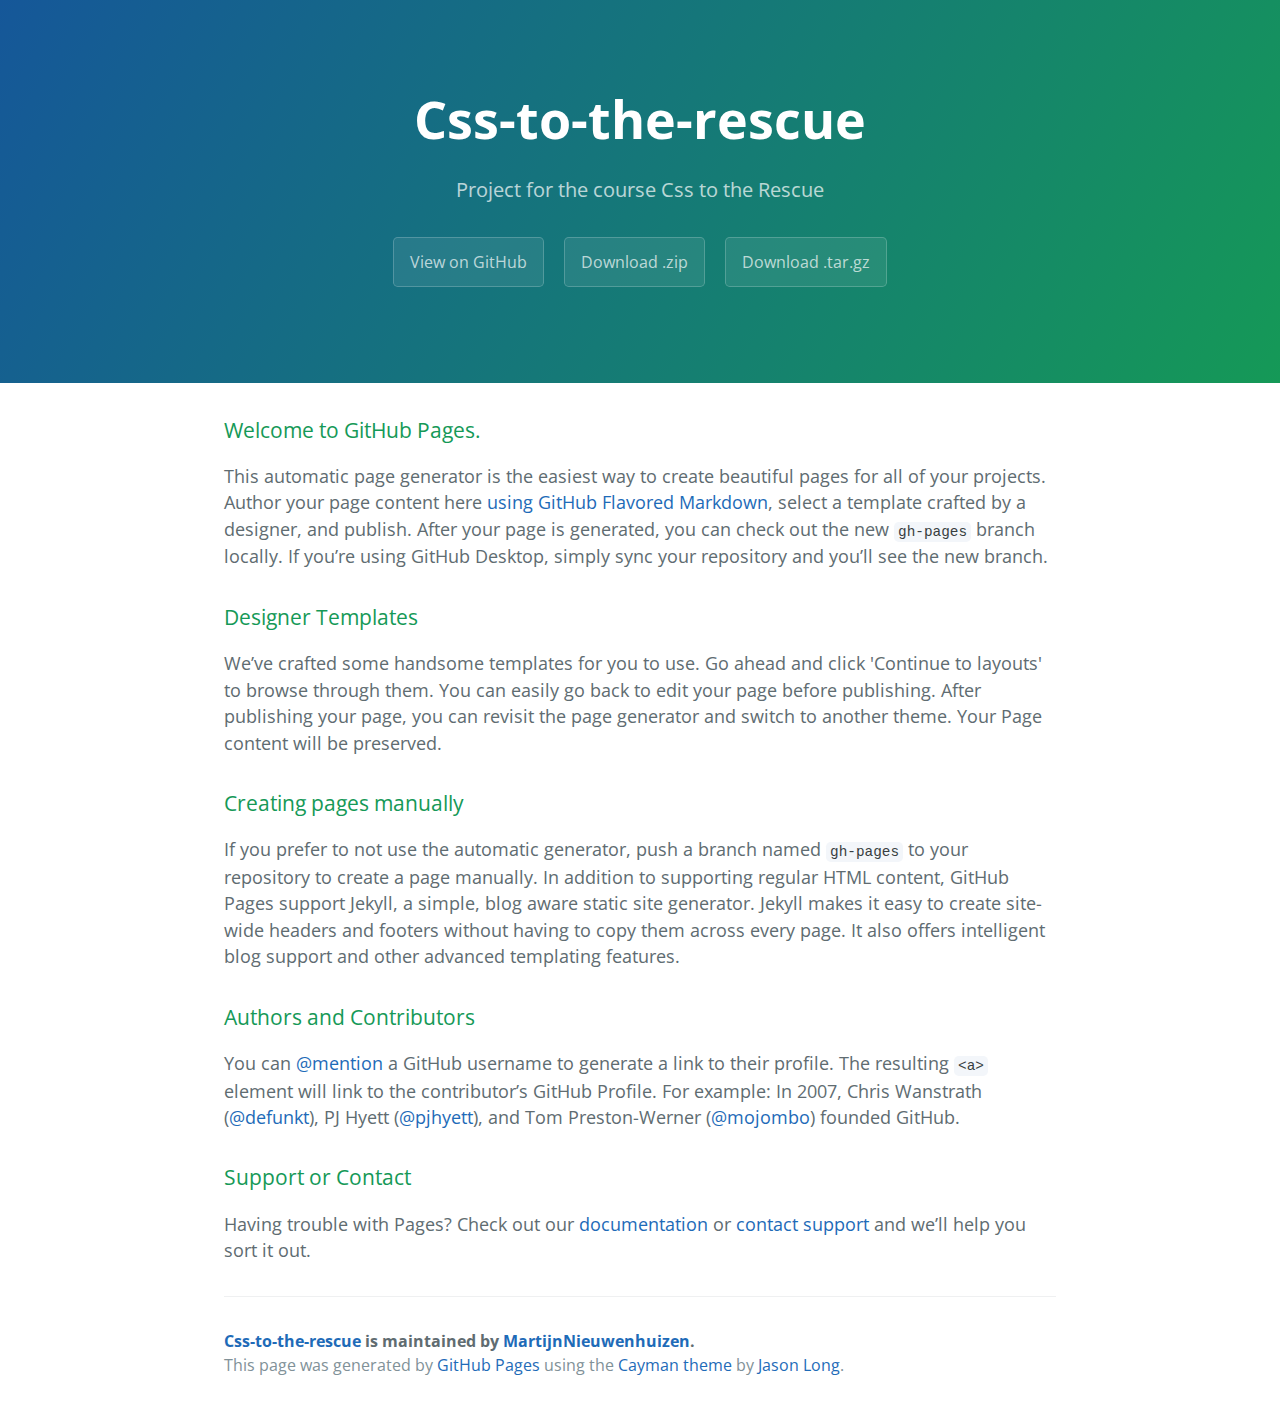
<file: index.html>
<!DOCTYPE html>
<html lang="en-us">
  <head>
    <meta charset="UTF-8">
    <title>Css-to-the-rescue by MartijnNieuwenhuizen</title>
    <meta name="viewport" content="width=device-width, initial-scale=1">
    <link rel="stylesheet" type="text/css" href="stylesheets/normalize.css" media="screen">
    <link href='https://fonts.googleapis.com/css?family=Open+Sans:400,700' rel='stylesheet' type='text/css'>
    <link rel="stylesheet" type="text/css" href="stylesheets/stylesheet.css" media="screen">
    <link rel="stylesheet" type="text/css" href="stylesheets/github-light.css" media="screen">
  </head>
  <body>
    <section class="page-header">
      <h1 class="project-name">Css-to-the-rescue</h1>
      <h2 class="project-tagline">Project for the course Css to the Rescue</h2>
      <a href="https://github.com/MartijnNieuwenhuizen/CSS-to-the-Rescue" class="btn">View on GitHub</a>
      <a href="https://github.com/MartijnNieuwenhuizen/CSS-to-the-Rescue/zipball/master" class="btn">Download .zip</a>
      <a href="https://github.com/MartijnNieuwenhuizen/CSS-to-the-Rescue/tarball/master" class="btn">Download .tar.gz</a>
    </section>

    <section class="main-content">
      <h3>
<a id="welcome-to-github-pages" class="anchor" href="#welcome-to-github-pages" aria-hidden="true"><span aria-hidden="true" class="octicon octicon-link"></span></a>Welcome to GitHub Pages.</h3>

<p>This automatic page generator is the easiest way to create beautiful pages for all of your projects. Author your page content here <a href="https://guides.github.com/features/mastering-markdown/">using GitHub Flavored Markdown</a>, select a template crafted by a designer, and publish. After your page is generated, you can check out the new <code>gh-pages</code> branch locally. If you’re using GitHub Desktop, simply sync your repository and you’ll see the new branch.</p>

<h3>
<a id="designer-templates" class="anchor" href="#designer-templates" aria-hidden="true"><span aria-hidden="true" class="octicon octicon-link"></span></a>Designer Templates</h3>

<p>We’ve crafted some handsome templates for you to use. Go ahead and click 'Continue to layouts' to browse through them. You can easily go back to edit your page before publishing. After publishing your page, you can revisit the page generator and switch to another theme. Your Page content will be preserved.</p>

<h3>
<a id="creating-pages-manually" class="anchor" href="#creating-pages-manually" aria-hidden="true"><span aria-hidden="true" class="octicon octicon-link"></span></a>Creating pages manually</h3>

<p>If you prefer to not use the automatic generator, push a branch named <code>gh-pages</code> to your repository to create a page manually. In addition to supporting regular HTML content, GitHub Pages support Jekyll, a simple, blog aware static site generator. Jekyll makes it easy to create site-wide headers and footers without having to copy them across every page. It also offers intelligent blog support and other advanced templating features.</p>

<h3>
<a id="authors-and-contributors" class="anchor" href="#authors-and-contributors" aria-hidden="true"><span aria-hidden="true" class="octicon octicon-link"></span></a>Authors and Contributors</h3>

<p>You can <a href="https://help.github.com/articles/basic-writing-and-formatting-syntax/#mentioning-users-and-teams" class="user-mention">@mention</a> a GitHub username to generate a link to their profile. The resulting <code>&lt;a&gt;</code> element will link to the contributor’s GitHub Profile. For example: In 2007, Chris Wanstrath (<a href="https://github.com/defunkt" class="user-mention">@defunkt</a>), PJ Hyett (<a href="https://github.com/pjhyett" class="user-mention">@pjhyett</a>), and Tom Preston-Werner (<a href="https://github.com/mojombo" class="user-mention">@mojombo</a>) founded GitHub.</p>

<h3>
<a id="support-or-contact" class="anchor" href="#support-or-contact" aria-hidden="true"><span aria-hidden="true" class="octicon octicon-link"></span></a>Support or Contact</h3>

<p>Having trouble with Pages? Check out our <a href="https://help.github.com/pages">documentation</a> or <a href="https://github.com/contact">contact support</a> and we’ll help you sort it out.</p>

      <footer class="site-footer">
        <span class="site-footer-owner"><a href="https://github.com/MartijnNieuwenhuizen/CSS-to-the-Rescue">Css-to-the-rescue</a> is maintained by <a href="https://github.com/MartijnNieuwenhuizen">MartijnNieuwenhuizen</a>.</span>

        <span class="site-footer-credits">This page was generated by <a href="https://pages.github.com">GitHub Pages</a> using the <a href="https://github.com/jasonlong/cayman-theme">Cayman theme</a> by <a href="https://twitter.com/jasonlong">Jason Long</a>.</span>
      </footer>

    </section>

  
  </body>
</html>
</file>
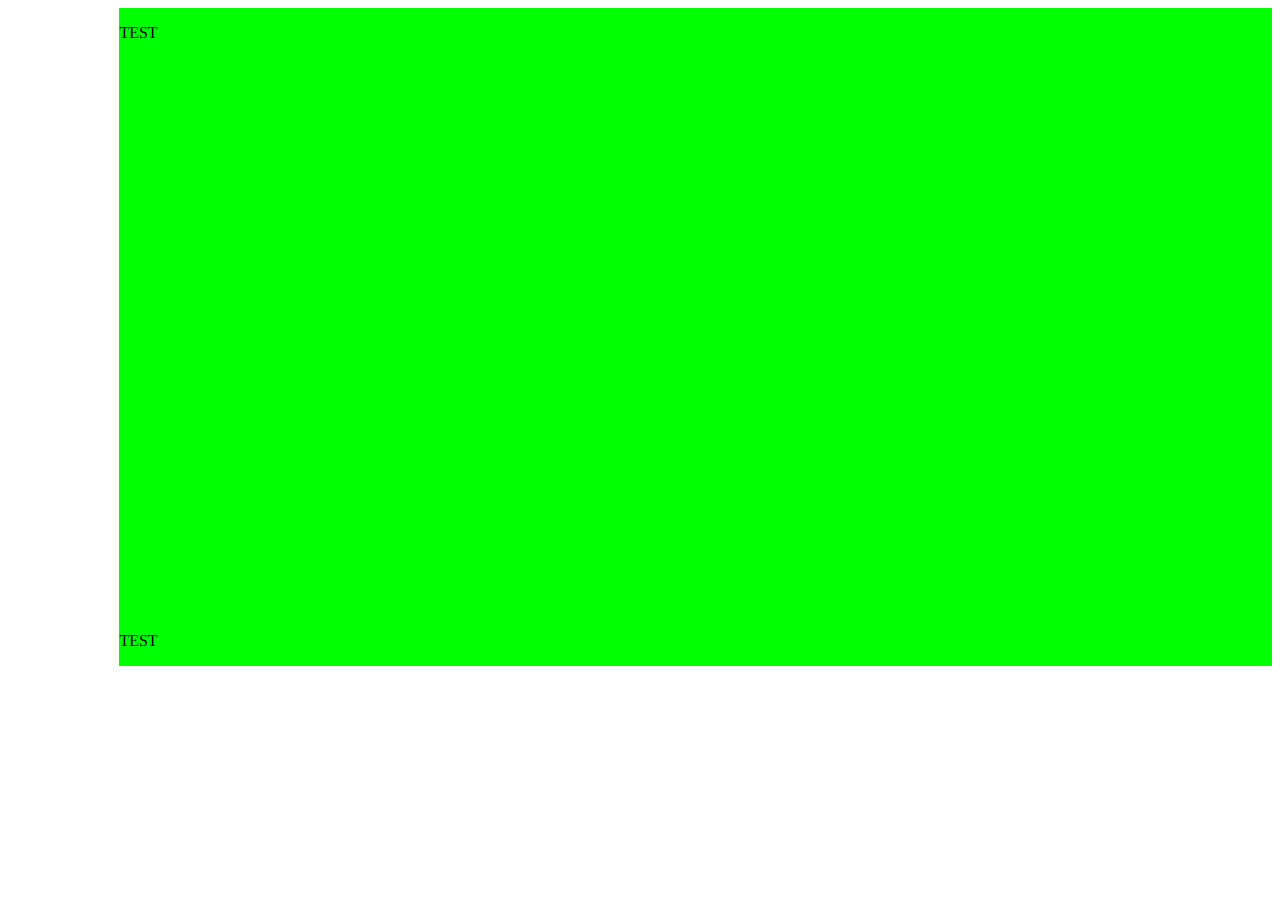
<file: grid_test/index.html>
<!DOCTYPE html>
<html>
<head>
	<title>CSS Grid Test</title>
	<link rel="stylesheet" href="style.css">
</head>
<body>

	<header>
		<p>TEST</p>
	</header>
	
	<nav>
		<p>TEST</p>
	</nav>
	
	<main>
		<section>
			<h1>1. First</h1>
		</section>
		<section>
			<h1>2. Second</h1>
		</section>
		<section>
			<h1>3. Third</h1>
		</section>
		<section>
			<h1>4. Fourth</h1>
		</section>
		<section>
			<h1>5. Fifth</h1>
		</section>
	</main>

	<footer>
		<p>TEST</p>
	</footer>

</body>
</html>
</file>
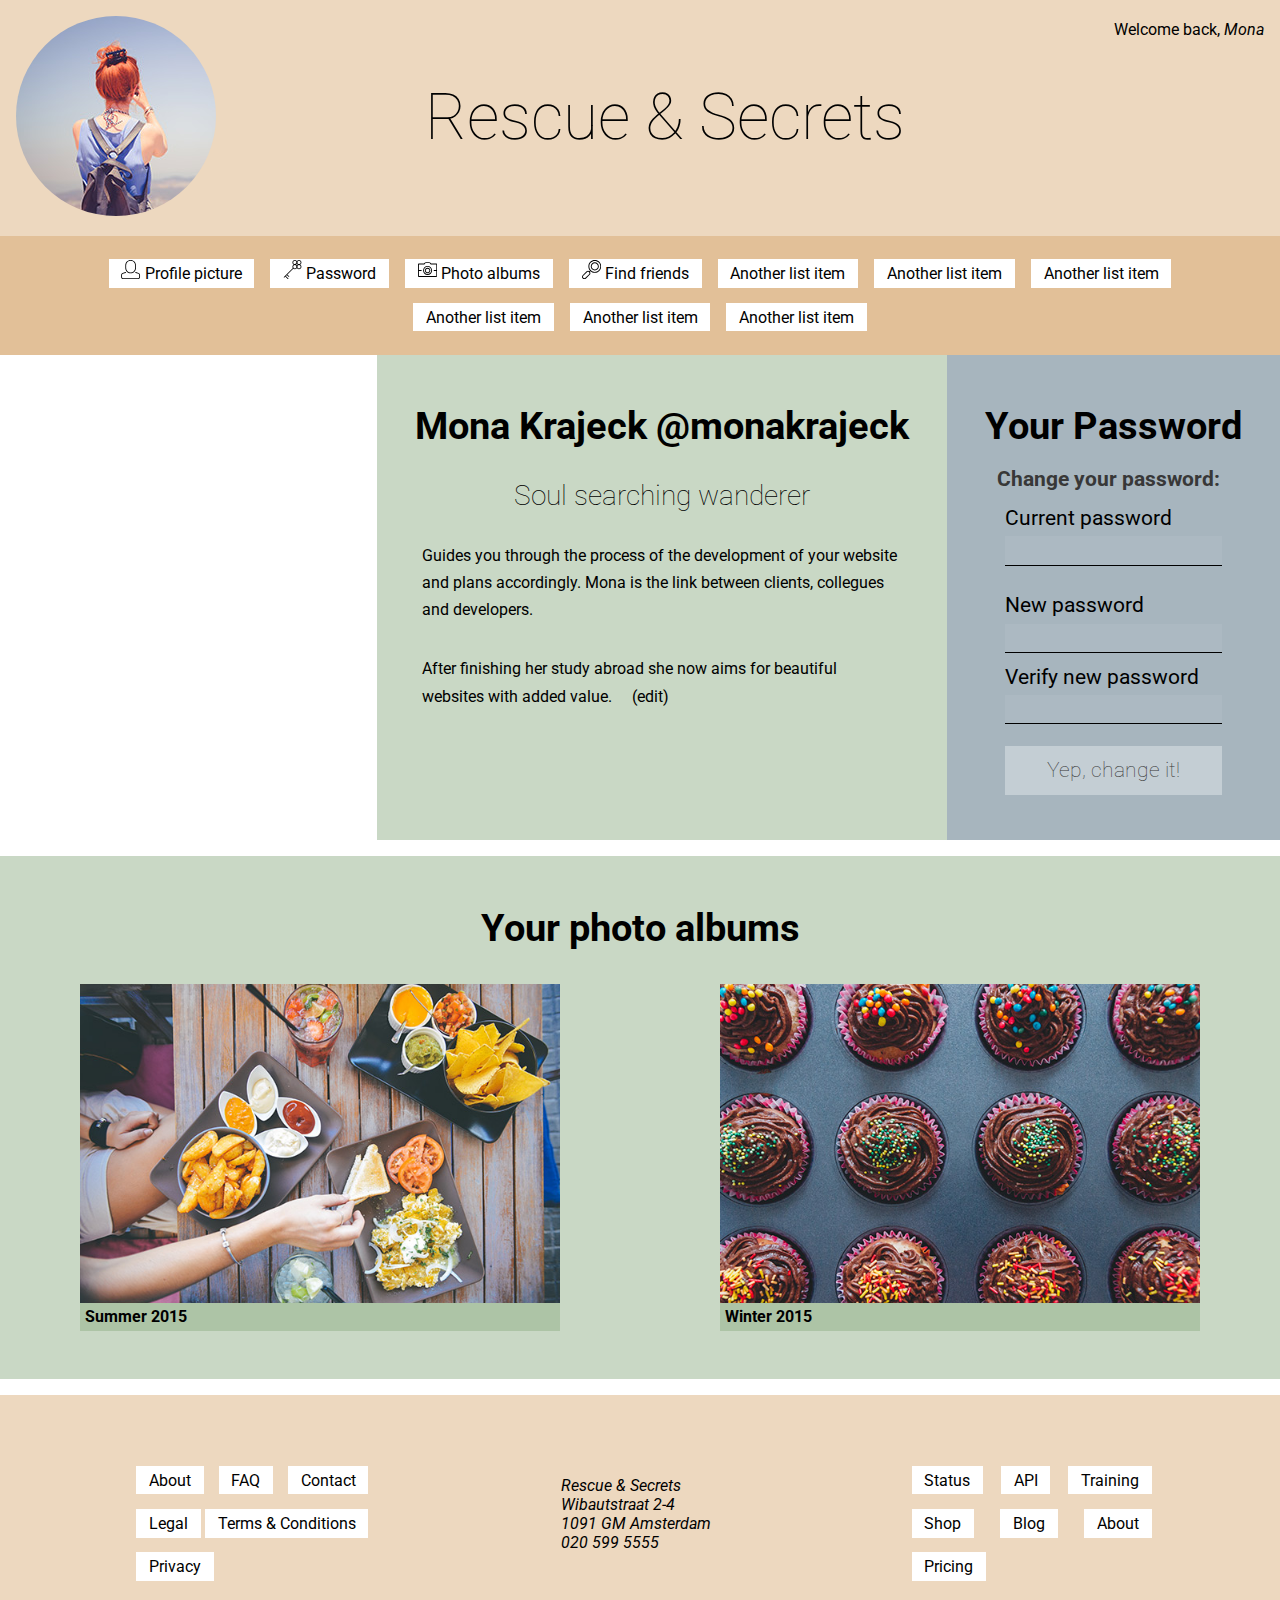
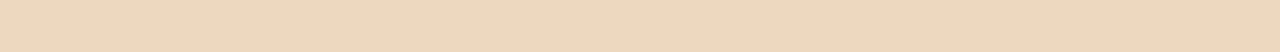
<file: Week 1/index.html>
<!DOCTYPE html>
<html lang="en">
	<head>
		<meta charset="utf-8">
		<title>Profile of Mona Krajeck</title>
		<meta name="description" content="">
		<meta name="viewport" content="width=device-width, initial-scale=1">
		<link href='https://fonts.googleapis.com/css?family=Roboto:400,300,700' rel='stylesheet' type='text/css'>
		<link rel="stylesheet" type="text/css" href="css/style.css">
	</head>
	<body>

		<!-- De header, met een navigatie -->

		<header>
			<h1>Rescue & Secrets</h1>
			<figure>
				<img src="images/profile-picture-thumb.jpg" alt="Profile picture of Monica Krajeck">
			</figure>
			<p>Welcome back, <em>Mona</em></p>
			<nav>
				<ul>
					<li>
						<a href="#profile-picture">
							<svg xmlns="http://www.w3.org/2000/svg" version="1.1" x="0" y="0" width="622.4" height="622.4" viewBox="0 0 622.4 622.4" xml:space="preserve"><path d="M312.5 430.4c-95.3 0-172.9-77.6-172.9-172.9v-84.6C139.6 77.6 217.1 0 312.5 0 407.8 0 485.4 77.6 485.4 172.9v84.6C485.4 352.8 407.8 430.4 312.5 430.4zM312.5 27.4c-80.2 0-145.5 65.3-145.5 145.5v84.6c0 80.2 65.3 145.5 145.5 145.5 80.2 0 145.5-65.3 145.5-145.5v-84.6C458 92.7 392.7 27.4 312.5 27.4zM543.8 622.4H78.6c-40.5 0-73.4-32.9-73.4-73.4V484.6c0-24 12.1-56.1 69.6-72.9l69.6-19.3c7.3-2 14.8 2.3 16.9 9.6 2 7.3-2.3 14.8-9.6 16.9l-69.4 19.2c-49.7 14.5-49.7 38.6-49.7 46.5v64.4c0 25.4 20.6 46 46 46h465.2c25.4 0 46-20.6 46-46V484.6c0-21.4-16.8-37-49.8-46.5l-66.2-18.5c-7.3-2-11.5-9.6-9.5-16.9 2-7.3 9.6-11.6 16.9-9.5l66.3 18.5c57.6 16.6 69.7 48.8 69.7 72.9v64.4C617.2 589.5 584.3 622.4 543.8 622.4z"/></svg>
							Profile picture
						</a>
					</li>
					<li>
						<a href="#password">
							<svg xmlns="http://www.w3.org/2000/svg" version="1.1" x="0" y="0" width="663.1" height="663.1" viewBox="0 0 663.1 663.1" xml:space="preserve"><path d="M552.4 170.2c-46.9 0-85.1-38.2-85.1-85.1 0-46.9 38.2-85.1 85.1-85.1 46.9 0 85.1 38.2 85.1 85.1C637.5 132.1 599.3 170.2 552.4 170.2zM552.4 28.6c-31.2 0-56.6 25.4-56.6 56.6 0 31.2 25.4 56.6 56.6 56.6 31.2 0 56.6-25.4 56.6-56.6C609 53.9 583.6 28.6 552.4 28.6zM552.4 318.4L552.4 318.4c-46.9 0-85.1-38.2-85.1-85.1 0-46.9 38.2-85.1 85.1-85.1 46.9 0 85.1 38.2 85.1 85.1C637.5 280.2 599.4 318.4 552.4 318.4zM552.4 176.7c-31.2 0-56.6 25.4-56.6 56.6 0 31.2 25.4 56.6 56.6 56.6 31.2 0 56.6-25.4 56.6-56.6C609 202.1 583.6 176.7 552.4 176.7z"/><path d="M410.4 170.2h0c-46.9 0-85.1-38.2-85.1-85.1 0-46.9 38.2-85.1 85.1-85.1 46.9 0 85.1 38.2 85.1 85.1 0 22.7-8.8 44.1-24.9 60.2C454.5 161.4 433.1 170.2 410.4 170.2zM410.3 28.6c-31.2 0-56.6 25.4-56.6 56.6 0 31.2 25.4 56.6 56.6 56.6h0c15.1 0 29.3-5.9 40-16.6 10.7-10.7 16.6-24.9 16.6-40C466.9 53.9 441.5 28.6 410.3 28.6zM410.3 318.4L410.3 318.4c-46.9 0-85.1-38.2-85.1-85.1 0-46.9 38.2-85.1 85.1-85.1 46.9 0 85.1 38.2 85.1 85.1C495.4 280.2 457.3 318.4 410.3 318.4zM410.3 176.7c-31.2 0-56.6 25.4-56.6 56.6 0 31.2 25.4 56.6 56.6 56.6 31.2 0 56.6-25.4 56.6-56.6C466.9 202.1 441.5 176.7 410.3 176.7z"/><path d="M39.8 611.4c-3.7 0-7.3-1.4-10.1-4.2 -5.6-5.6-5.6-14.6 0-20.2l313.5-313.5c5.6-5.6 14.6-5.6 20.2 0 5.6 5.6 5.6 14.6 0 20.2L49.9 607.2C47.1 610 43.5 611.4 39.8 611.4zM202.8 585.6c-3.7 0-7.3-1.4-10.1-4.2l-63.5-63.5c-5.6-5.6-5.6-14.6 0-20.2 5.6-5.6 14.6-5.6 20.2 0l63.5 63.5c5.6 5.6 5.6 14.6 0 20.2C210.1 584.2 206.4 585.6 202.8 585.6zM176.1 663.1c-3.7 0-7.3-1.4-10.1-4.2L77.1 570c-5.6-5.6-5.6-14.6 0-20.2 5.6-5.6 14.6-5.6 20.2 0l88.9 88.9c5.6 5.6 5.6 14.6 0 20.2C183.4 661.7 179.7 663.1 176.1 663.1z"/></svg>
							Password
						</a>
					</li>
					<li>
						<a href="#photo-albums">
							<svg xmlns="http://www.w3.org/2000/svg" version="1.1" x="0" y="0" width="612" height="612" viewBox="0 0 612 612" xml:space="preserve"><path d="M581.3 541.3H30.7C13.8 541.3 0 527.5 0 510.5V145.2c0-17 13.8-30.7 30.7-30.7h149.7c4.9 0 13.2-3.8 16.4-7.4l16.7-19c8.6-9.8 24.9-17.2 38-17.2h107.4c13.1 0 29.4 7.4 38 17.2l16.7 19c3.2 3.7 11.5 7.4 16.4 7.4h151.3c17 0 30.7 13.8 30.7 30.7v365.3C612 527.5 598.2 541.3 581.3 541.3zM30.7 143.2c-1.1 0-2 0.9-2 2v365.3c0 1.1 0.9 2 2 2h550.5c1.1 0 2-0.9 2-2V145.2c0-1.1-0.9-2-2-2H430c-13.1 0-29.4-7.4-38-17.2l-16.7-19c-3.2-3.7-11.5-7.4-16.4-7.4H251.5c-4.9 0-13.2 3.7-16.4 7.4l-16.7 19c-8.6 9.8-24.9 17.2-38 17.2H30.7zM306 476.7c-79.2 0-143.6-64.4-143.6-143.6 0-79.2 64.4-143.6 143.6-143.6s143.6 64.4 143.6 143.6C449.6 412.2 385.2 476.7 306 476.7zM306 218.1c-63.4 0-114.9 51.6-114.9 114.9 0 63.4 51.6 114.9 114.9 114.9s114.9-51.6 114.9-114.9C420.9 269.7 369.4 218.1 306 218.1zM593 350.7h-81.2c-7.9 0-14.4-6.4-14.4-14.4s6.4-14.4 14.4-14.4h81.2c7.9 0 14.4 6.4 14.4 14.4S600.9 350.7 593 350.7zM105.7 350.7H19.7c-7.9 0-14.4-6.4-14.4-14.4s6.4-14.4 14.4-14.4h86c7.9 0 14.4 6.4 14.4 14.4S113.6 350.7 105.7 350.7zM306 419.6c-47.7 0-86.5-38.8-86.5-86.5 0-47.7 38.8-86.5 86.5-86.5 47.7 0 86.5 38.8 86.5 86.5C392.5 380.8 353.7 419.6 306 419.6zM306 275.3c-31.9 0-57.8 25.9-57.8 57.8 0 31.9 25.9 57.8 57.8 57.8 31.9 0 57.8-25.9 57.8-57.8C363.8 301.2 337.9 275.3 306 275.3z"/></svg>
							Photo albums
						</a>
					</li>
					<li>
						<a href="#find-friends">
							<svg xmlns="http://www.w3.org/2000/svg" version="1.1" x="0" y="0" width="612" height="612" viewBox="0 0 612 612" xml:space="preserve"><path d="M408 407.9c-54.5 0-105.7-21.2-144.2-59.7 -79.5-79.5-79.5-208.9 0-288.4 38.5-38.5 89.7-59.7 144.2-59.7 54.5 0 105.7 21.2 144.2 59.7C590.8 98.3 612 149.5 612 204s-21.2 105.7-59.7 144.2C513.7 386.7 462.5 407.9 408 407.9zM408 29.2c-46.7 0-90.6 18.2-123.6 51.2 -68.1 68.1-68.1 179 0 247.2 33 33 76.9 51.2 123.6 51.2 46.7 0 90.6-18.2 123.6-51.2 33-33 51.2-76.9 51.2-123.6s-18.2-90.6-51.2-123.6C498.6 47.4 454.7 29.2 408 29.2zM244.2 382.4c-3.7 0-7.5-1.4-10.3-4.3 -5.7-5.7-5.7-14.9 0-20.6l23.4-23.4c5.7-5.7 14.9-5.7 20.6 0 5.7 5.7 5.7 14.9 0 20.6L254.5 378.1C251.7 381 247.9 382.4 244.2 382.4zM75.6 612c-20.2 0-39.2-7.9-53.4-22.1C7.9 575.6 0 556.6 0 536.4c0-20.2 7.9-39.2 22.1-53.4l116.3-116.3c14.3-14.3 33.2-22.1 53.4-22.1 20.2 0 39.2 7.9 53.4 22.1 29.5 29.5 29.5 77.4 0 106.9L129 589.9C114.7 604.1 95.7 612 75.6 612zM191.8 373.8c-12.4 0-24 4.8-32.8 13.6L42.8 503.7c-8.8 8.8-13.6 20.4-13.6 32.8 0 12.4 4.8 24 13.6 32.8 8.8 8.8 20.4 13.6 32.8 13.6 12.4 0 24-4.8 32.8-13.6l116.3-116.3c18.1-18.1 18.1-47.5 0-65.6C215.9 378.6 204.2 373.8 191.8 373.8zM408 332.3c-34.3 0-66.5-13.4-90.7-37.6 -50-50-50-131.4 0-181.5 24.2-24.2 56.5-37.6 90.7-37.6 34.3 0 66.5 13.4 90.7 37.6 50 50 50 131.4 0 181.5C474.5 318.9 442.3 332.3 408 332.3zM408 104.8c-26.5 0-51.4 10.3-70.1 29 -38.6 38.6-38.6 101.5 0 140.2 18.7 18.7 43.6 29 70.1 29 26.5 0 51.4-10.3 70.1-29 38.6-38.7 38.6-101.5 0-140.2C459.4 115.2 434.5 104.8 408 104.8z"/></svg>
							Find friends
						</a>
					</li>
					<li><a href="#">Another list item</a></li>
					<li><a href="#">Another list item</a></li>
					<li><a href="#">Another list item</a></li>
					<li><a href="#">Another list item</a></li>
					<li><a href="#">Another list item</a></li>
					<li><a href="#">Another list item</a></li>
				</ul>
			</nav>
		</header>



		<!-- De main content begint hier -->
		<main>
			<article>
				<header>
					<h1>Mona Krajeck <span>@monakrajeck</span></h1>
					<h2>Soul searching wanderer</h2>
				</header>
				<p>
					Guides you through the process of the development of your website and plans accordingly. Mona is the link between clients, collegues and developers.
				</p>
				<p>
					After finishing her study abroad she now aims for beautiful websites with added value. <a href="/">(edit)</a>
				</p>
			</article>


			<!-- Deze code mag je in week twee uit de comments halen -->
			<!-- <article id="profile-picture">
				<div>
					<figure class="current-profile-picture">
						<img class="profile-picture" src="images/profile-picture.jpg">
					</figure>
				</div>
								<div>
					<header>
										<h2>Your profile picture</h2>
						<h3>Upload a new profile picture</h3>
					</header>
					<a title="Opens upload window" role="button" href="/">Upload</a>
				</div>
				<section class="filter-effects">
					<header>
								<h3>Select a filter</h3>
					</header>
									<figure class="effect-01">
						<img class="profile-picture " src="images/profile-picture.jpg" alt="Image effect: lighten">
						<figcaption>Lighten</figcaption>
					</figure>

									<figure class="effect-02">
						<img class="profile-picture" src="images/profile-picture.jpg" alt="Image effect: overlay">
						<figcaption>Overlay</figcaption>
					</figure>

								<figure class="effect-03">
						<img class="profile-picture" src="images/profile-picture.jpg" alt="Image effect: soft light">
						<figcaption>Soft Light</figcaption>
					</figure>

					<figure class="effect-04">
							<img class="profile-picture" src="images/profile-picture.jpg" alt="Image effect: color">
						<figcaption>Color</figcaption>
					</figure>

										<figure class="effect-05">
						<img class="profile-picture" src="images/profile-picture.jpg" alt="Image effect: difference">
						<figcaption>Difference</figcaption>
					</figure>
				</section>
						<a role="button" href="/">Save</a>
			</article> -->


			<article id="password">
				<header>
					<h1>Your Password</h1>
				</header>

				<form action="" method="post">
					<fieldset>
						<legend>Change your password:</legend>

						<label for="current-password">Current password</label>
						<input id="current-password" type="password" required>
		
						<label for="new-password">New password</label>
						<input id="new-password" type="password" required>

						<label for="verify-new-password">Verify new password</label>
						<input id="verify-new-password" type="password" required>
						
						<button role="button" type="submit">Yep, change it!</button>
					</fieldset>
				</form>
			</article>

			<article id="photo-albums">
				<header>
					<h1>Your photo albums</h1>
				</header>

				<figure>
					<img src="images/image-01.jpg" alt="Photoalbum of Summer 2015">
					<figcaption>Summer 2015</figcaption>
				</figure>
				<figure>
					<img src="images/image-02.jpg" alt="Photoalbum of winter 2015">
					<svg xmlns="http://www.w3.org/2000/svg" version="1.1" x="0" y="0" width="612" height="612" viewBox="0 0 612 612" xml:space="preserve"><path d="M408 407.9c-54.5 0-105.7-21.2-144.2-59.7 -79.5-79.5-79.5-208.9 0-288.4 38.5-38.5 89.7-59.7 144.2-59.7 54.5 0 105.7 21.2 144.2 59.7C590.8 98.3 612 149.5 612 204s-21.2 105.7-59.7 144.2C513.7 386.7 462.5 407.9 408 407.9zM408 29.2c-46.7 0-90.6 18.2-123.6 51.2 -68.1 68.1-68.1 179 0 247.2 33 33 76.9 51.2 123.6 51.2 46.7 0 90.6-18.2 123.6-51.2 33-33 51.2-76.9 51.2-123.6s-18.2-90.6-51.2-123.6C498.6 47.4 454.7 29.2 408 29.2zM244.2 382.4c-3.7 0-7.5-1.4-10.3-4.3 -5.7-5.7-5.7-14.9 0-20.6l23.4-23.4c5.7-5.7 14.9-5.7 20.6 0 5.7 5.7 5.7 14.9 0 20.6L254.5 378.1C251.7 381 247.9 382.4 244.2 382.4zM75.6 612c-20.2 0-39.2-7.9-53.4-22.1C7.9 575.6 0 556.6 0 536.4c0-20.2 7.9-39.2 22.1-53.4l116.3-116.3c14.3-14.3 33.2-22.1 53.4-22.1 20.2 0 39.2 7.9 53.4 22.1 29.5 29.5 29.5 77.4 0 106.9L129 589.9C114.7 604.1 95.7 612 75.6 612zM191.8 373.8c-12.4 0-24 4.8-32.8 13.6L42.8 503.7c-8.8 8.8-13.6 20.4-13.6 32.8 0 12.4 4.8 24 13.6 32.8 8.8 8.8 20.4 13.6 32.8 13.6 12.4 0 24-4.8 32.8-13.6l116.3-116.3c18.1-18.1 18.1-47.5 0-65.6C215.9 378.6 204.2 373.8 191.8 373.8zM408 332.3c-34.3 0-66.5-13.4-90.7-37.6 -50-50-50-131.4 0-181.5 24.2-24.2 56.5-37.6 90.7-37.6 34.3 0 66.5 13.4 90.7 37.6 50 50 50 131.4 0 181.5C474.5 318.9 442.3 332.3 408 332.3zM408 104.8c-26.5 0-51.4 10.3-70.1 29 -38.6 38.6-38.6 101.5 0 140.2 18.7 18.7 43.6 29 70.1 29 26.5 0 51.4-10.3 70.1-29 38.6-38.7 38.6-101.5 0-140.2C459.4 115.2 434.5 104.8 408 104.8z"/></svg>
					<figcaption>Winter 2015</figcaption>
				</figure>
			</article>
			<!-- Dit mag je in week 3 uit de comments halen. -->
				<!-- <article id="find-friends">
					<header>
						<h2>Find friends</h2>
						<a href="#password">
													<svg xmlns="http://www.w3.org/2000/svg" version="1.1" x="0" y="0" width="612" height="612" viewBox="0 0 612 612" xml:space="preserve"><path d="M423.2 438c-3.8 0-7.5-1.4-10.4-4.3L178.4 199.2c-5.7-5.7-5.7-15.1 0-20.8 5.8-5.8 15.1-5.8 20.8 0l234.5 234.5c5.8 5.8 5.8 15.1 0 20.8C430.8 436.5 427 438 423.2 438zM188.8 438c-3.8 0-7.5-1.4-10.4-4.3 -5.7-5.7-5.7-15.1 0-20.8l234.4-234.5c5.8-5.8 15.1-5.8 20.8 0 5.8 5.7 5.8 15.1 0 20.8l-234.4 234.5C196.3 436.5 192.5 438 188.8 438z"/><path d="M306 612v-14.7l0 14.7c-168.7 0-306-137.3-306-306C0 137.3 137.3 0 306 0c168.7 0 306 137.3 306 306C612 474.7 474.7 612 306 612zM306 29.4c-152.5 0-276.6 124.1-276.6 276.6 0 152.5 124.1 276.6 276.6 276.6h0c152.5 0 276.5-124.1 276.5-276.6C582.6 153.5 458.5 29.4 306 29.4z"/></svg>
												</a>
					</header>
									<figure class="effect-01">
						<img class="profile-picture " src="images/profile-picture-08.jpg">
											<figcaption>Sarah S.</figcaption>
					</figure>
					<figure class="effect-04">
											<img class="profile-picture " src="images/profile-picture-01.jpg">
						<figcaption>Nerwin B.</figcaption>
					</figure>
					<figure class="effect-01">
						<img class="profile-picture " src="images/profile-picture-02.jpg">
						<figcaption>Lighten</figcaption>
					</figure>
										<figure class="effect-03">
						<img class="profile-picture " src="images/profile-picture-03.jpg">
											<figcaption>Lighten</figcaption>
					</figure>
					<figure class="effect-01">
										<img class="profile-picture " src="images/profile-picture-04.jpg">
						<figcaption>Lighten</figcaption>
					</figure>
										<figure class="effect-05">
						<img class="profile-picture " src="images/profile-picture-05.jpg">
											<figcaption>Lighten</figcaption>
					</figure>
					<figure class="effect-01">
										<img class="profile-picture " src="images/profile-picture-06.jpg">
						<figcaption>Lighten</figcaption>
					</figure>
										<figure class="effect-05">
						<img class="profile-picture " src="images/profile-picture-07.jpg">
											<figcaption>Lighten</figcaption>
					</figure>
				</article>
				<div title="Load more articles" class="loader">Loading…</div> -->
		</main>
		<footer>
			<nav>
				<ul>
					<li><a href="">About</a></li>
					<li><a href="">FAQ</a></li>
					<li><a href="">Contact</a></li>
					<li><a href="">Legal</a></li>
					<li><a href="">Terms & Conditions</a></li>
					<li><a href="">Privacy</a></li>
				</ul>
			</nav>
			<address>
				<pre>
					Rescue & Secrets
					Wibautstraat 2-4
					1091 GM Amsterdam
					020 599 5555
				</pre>
			</address>
			<ul>
				<li><a href="">Status</a></li>
				<li><a href="">API</a></li>
				<li><a href="">Training</a></li>
				<li><a href="">Shop</a></li>
				<li><a href="">Blog</a></li>
				<li><a href="">About</a></li>
				<li><a href="">Pricing</a></li>
			</ul>
		</footer>
	</body>
</html>
</file>
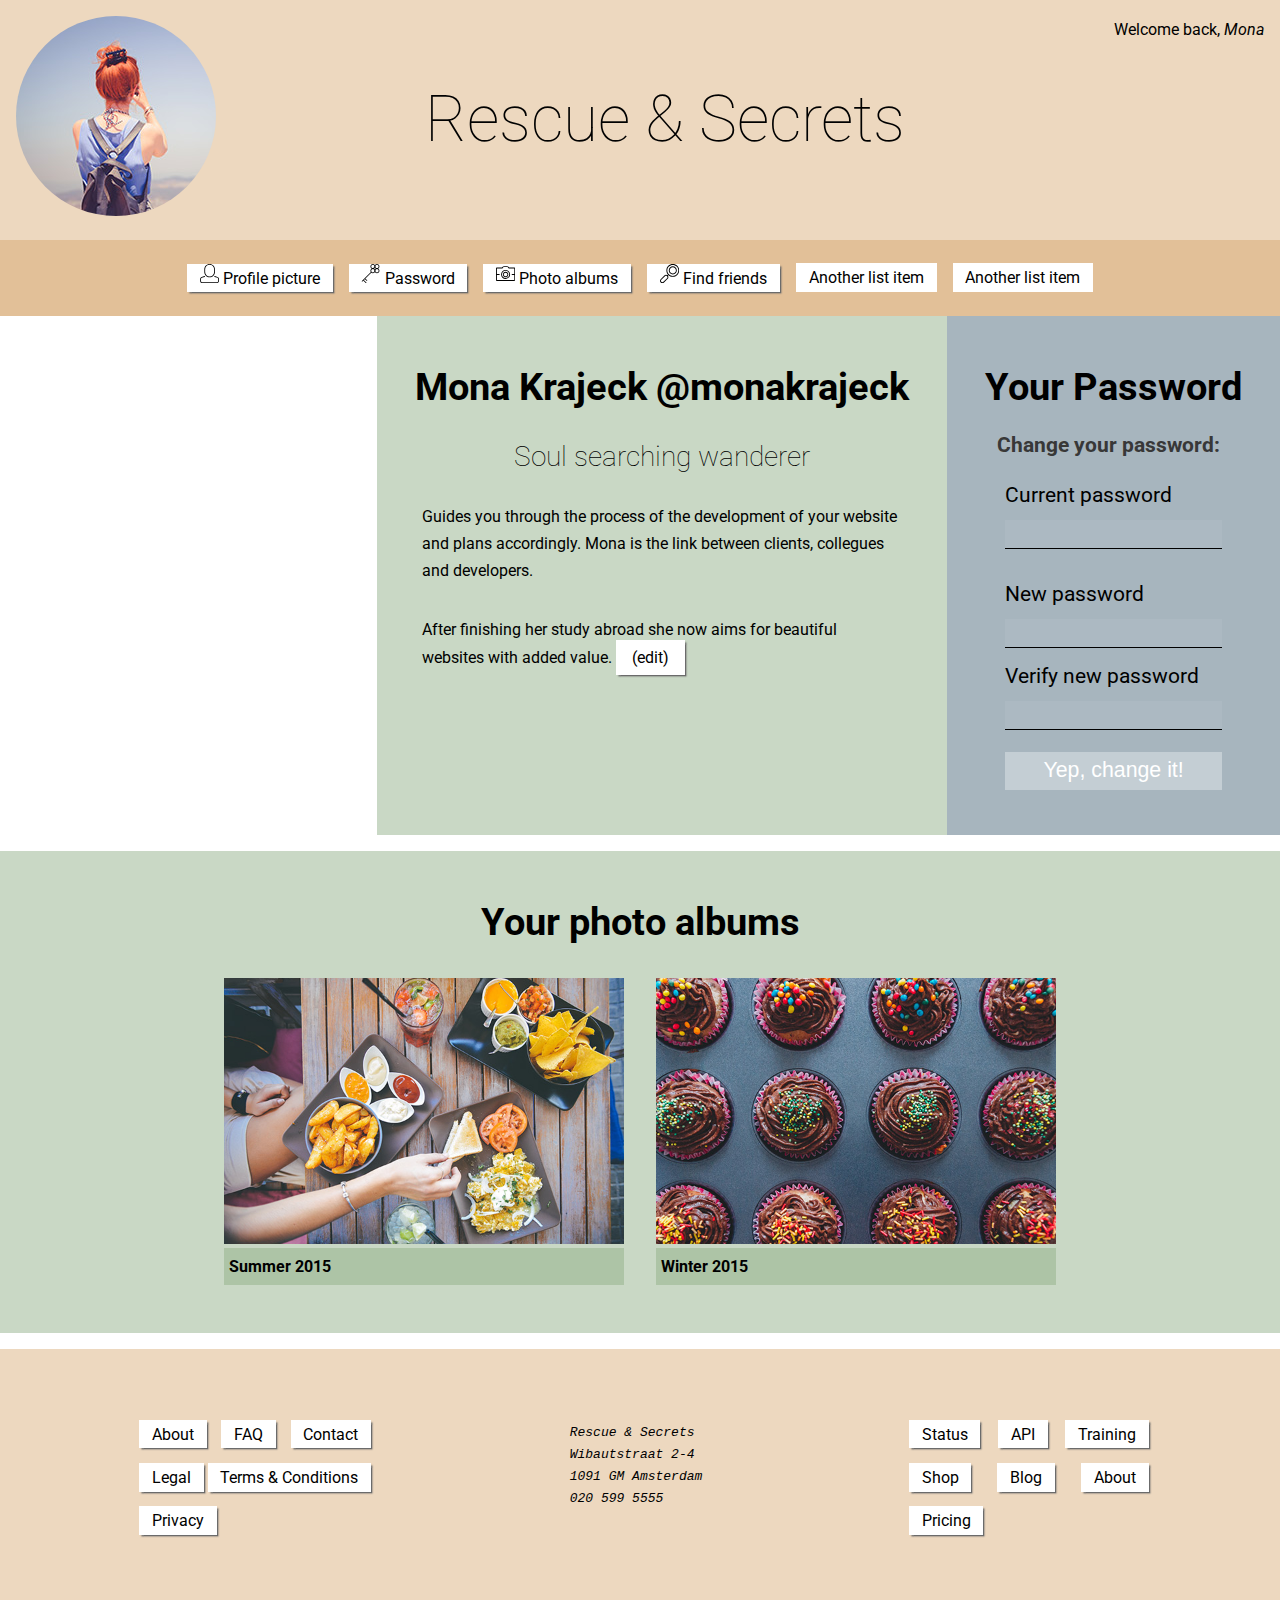
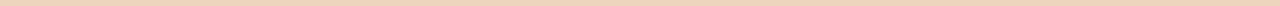
<file: Week 2/index.html>
<!DOCTYPE html>
<html lang="en" id="imgage-overlay"> <!-- Hacky fix, but it's awesome! -->
	<head>
		<meta charset="utf-8">
		<title>Profile of Mona Krajeck</title>
		<meta name="description" content="">
		<meta name="viewport" content="width=device-width, initial-scale=1">
		<link href='https://fonts.googleapis.com/css?family=Roboto:400,300,700' rel='stylesheet' type='text/css'>
		<link rel="stylesheet" type="text/css" href="css/style.css">
	</head>
	<body>

		<!-- De header, met een navigatie -->
		<header>
			<h1>Rescue & Secrets</h1>
			<figure>
				<img src="images/profile-picture-thumb.jpg" alt="Profile picture of Monica Krajeck">
			</figure>
			<p>Welcome back, <em>Mona</em></p>
			<nav role="navigation">
				<ul>
					<li>
						<a href="#profile-picture">
							<svg xmlns="http://www.w3.org/2000/svg" version="1.1" x="0" y="0" width="622.4" height="622.4" viewBox="0 0 622.4 622.4" xml:space="preserve"><path d="M312.5 430.4c-95.3 0-172.9-77.6-172.9-172.9v-84.6C139.6 77.6 217.1 0 312.5 0 407.8 0 485.4 77.6 485.4 172.9v84.6C485.4 352.8 407.8 430.4 312.5 430.4zM312.5 27.4c-80.2 0-145.5 65.3-145.5 145.5v84.6c0 80.2 65.3 145.5 145.5 145.5 80.2 0 145.5-65.3 145.5-145.5v-84.6C458 92.7 392.7 27.4 312.5 27.4zM543.8 622.4H78.6c-40.5 0-73.4-32.9-73.4-73.4V484.6c0-24 12.1-56.1 69.6-72.9l69.6-19.3c7.3-2 14.8 2.3 16.9 9.6 2 7.3-2.3 14.8-9.6 16.9l-69.4 19.2c-49.7 14.5-49.7 38.6-49.7 46.5v64.4c0 25.4 20.6 46 46 46h465.2c25.4 0 46-20.6 46-46V484.6c0-21.4-16.8-37-49.8-46.5l-66.2-18.5c-7.3-2-11.5-9.6-9.5-16.9 2-7.3 9.6-11.6 16.9-9.5l66.3 18.5c57.6 16.6 69.7 48.8 69.7 72.9v64.4C617.2 589.5 584.3 622.4 543.8 622.4z"/></svg>
							Profile picture
						</a>
					</li>
					<li>
						<a href="#password">
							<svg xmlns="http://www.w3.org/2000/svg" version="1.1" x="0" y="0" width="663.1" height="663.1" viewBox="0 0 663.1 663.1" xml:space="preserve"><path d="M552.4 170.2c-46.9 0-85.1-38.2-85.1-85.1 0-46.9 38.2-85.1 85.1-85.1 46.9 0 85.1 38.2 85.1 85.1C637.5 132.1 599.3 170.2 552.4 170.2zM552.4 28.6c-31.2 0-56.6 25.4-56.6 56.6 0 31.2 25.4 56.6 56.6 56.6 31.2 0 56.6-25.4 56.6-56.6C609 53.9 583.6 28.6 552.4 28.6zM552.4 318.4L552.4 318.4c-46.9 0-85.1-38.2-85.1-85.1 0-46.9 38.2-85.1 85.1-85.1 46.9 0 85.1 38.2 85.1 85.1C637.5 280.2 599.4 318.4 552.4 318.4zM552.4 176.7c-31.2 0-56.6 25.4-56.6 56.6 0 31.2 25.4 56.6 56.6 56.6 31.2 0 56.6-25.4 56.6-56.6C609 202.1 583.6 176.7 552.4 176.7z"/><path d="M410.4 170.2h0c-46.9 0-85.1-38.2-85.1-85.1 0-46.9 38.2-85.1 85.1-85.1 46.9 0 85.1 38.2 85.1 85.1 0 22.7-8.8 44.1-24.9 60.2C454.5 161.4 433.1 170.2 410.4 170.2zM410.3 28.6c-31.2 0-56.6 25.4-56.6 56.6 0 31.2 25.4 56.6 56.6 56.6h0c15.1 0 29.3-5.9 40-16.6 10.7-10.7 16.6-24.9 16.6-40C466.9 53.9 441.5 28.6 410.3 28.6zM410.3 318.4L410.3 318.4c-46.9 0-85.1-38.2-85.1-85.1 0-46.9 38.2-85.1 85.1-85.1 46.9 0 85.1 38.2 85.1 85.1C495.4 280.2 457.3 318.4 410.3 318.4zM410.3 176.7c-31.2 0-56.6 25.4-56.6 56.6 0 31.2 25.4 56.6 56.6 56.6 31.2 0 56.6-25.4 56.6-56.6C466.9 202.1 441.5 176.7 410.3 176.7z"/><path d="M39.8 611.4c-3.7 0-7.3-1.4-10.1-4.2 -5.6-5.6-5.6-14.6 0-20.2l313.5-313.5c5.6-5.6 14.6-5.6 20.2 0 5.6 5.6 5.6 14.6 0 20.2L49.9 607.2C47.1 610 43.5 611.4 39.8 611.4zM202.8 585.6c-3.7 0-7.3-1.4-10.1-4.2l-63.5-63.5c-5.6-5.6-5.6-14.6 0-20.2 5.6-5.6 14.6-5.6 20.2 0l63.5 63.5c5.6 5.6 5.6 14.6 0 20.2C210.1 584.2 206.4 585.6 202.8 585.6zM176.1 663.1c-3.7 0-7.3-1.4-10.1-4.2L77.1 570c-5.6-5.6-5.6-14.6 0-20.2 5.6-5.6 14.6-5.6 20.2 0l88.9 88.9c5.6 5.6 5.6 14.6 0 20.2C183.4 661.7 179.7 663.1 176.1 663.1z"/></svg>
							Password
						</a>
					</li>
					<li>
						<a href="#photo-albums">
							<svg xmlns="http://www.w3.org/2000/svg" version="1.1" x="0" y="0" width="612" height="612" viewBox="0 0 612 612" xml:space="preserve"><path d="M581.3 541.3H30.7C13.8 541.3 0 527.5 0 510.5V145.2c0-17 13.8-30.7 30.7-30.7h149.7c4.9 0 13.2-3.8 16.4-7.4l16.7-19c8.6-9.8 24.9-17.2 38-17.2h107.4c13.1 0 29.4 7.4 38 17.2l16.7 19c3.2 3.7 11.5 7.4 16.4 7.4h151.3c17 0 30.7 13.8 30.7 30.7v365.3C612 527.5 598.2 541.3 581.3 541.3zM30.7 143.2c-1.1 0-2 0.9-2 2v365.3c0 1.1 0.9 2 2 2h550.5c1.1 0 2-0.9 2-2V145.2c0-1.1-0.9-2-2-2H430c-13.1 0-29.4-7.4-38-17.2l-16.7-19c-3.2-3.7-11.5-7.4-16.4-7.4H251.5c-4.9 0-13.2 3.7-16.4 7.4l-16.7 19c-8.6 9.8-24.9 17.2-38 17.2H30.7zM306 476.7c-79.2 0-143.6-64.4-143.6-143.6 0-79.2 64.4-143.6 143.6-143.6s143.6 64.4 143.6 143.6C449.6 412.2 385.2 476.7 306 476.7zM306 218.1c-63.4 0-114.9 51.6-114.9 114.9 0 63.4 51.6 114.9 114.9 114.9s114.9-51.6 114.9-114.9C420.9 269.7 369.4 218.1 306 218.1zM593 350.7h-81.2c-7.9 0-14.4-6.4-14.4-14.4s6.4-14.4 14.4-14.4h81.2c7.9 0 14.4 6.4 14.4 14.4S600.9 350.7 593 350.7zM105.7 350.7H19.7c-7.9 0-14.4-6.4-14.4-14.4s6.4-14.4 14.4-14.4h86c7.9 0 14.4 6.4 14.4 14.4S113.6 350.7 105.7 350.7zM306 419.6c-47.7 0-86.5-38.8-86.5-86.5 0-47.7 38.8-86.5 86.5-86.5 47.7 0 86.5 38.8 86.5 86.5C392.5 380.8 353.7 419.6 306 419.6zM306 275.3c-31.9 0-57.8 25.9-57.8 57.8 0 31.9 25.9 57.8 57.8 57.8 31.9 0 57.8-25.9 57.8-57.8C363.8 301.2 337.9 275.3 306 275.3z"/></svg>
							Photo albums
						</a>
					</li>
					<li>
						<a href="#find-friends">
							<svg xmlns="http://www.w3.org/2000/svg" version="1.1" x="0" y="0" width="612" height="612" viewBox="0 0 612 612" xml:space="preserve"><path d="M408 407.9c-54.5 0-105.7-21.2-144.2-59.7 -79.5-79.5-79.5-208.9 0-288.4 38.5-38.5 89.7-59.7 144.2-59.7 54.5 0 105.7 21.2 144.2 59.7C590.8 98.3 612 149.5 612 204s-21.2 105.7-59.7 144.2C513.7 386.7 462.5 407.9 408 407.9zM408 29.2c-46.7 0-90.6 18.2-123.6 51.2 -68.1 68.1-68.1 179 0 247.2 33 33 76.9 51.2 123.6 51.2 46.7 0 90.6-18.2 123.6-51.2 33-33 51.2-76.9 51.2-123.6s-18.2-90.6-51.2-123.6C498.6 47.4 454.7 29.2 408 29.2zM244.2 382.4c-3.7 0-7.5-1.4-10.3-4.3 -5.7-5.7-5.7-14.9 0-20.6l23.4-23.4c5.7-5.7 14.9-5.7 20.6 0 5.7 5.7 5.7 14.9 0 20.6L254.5 378.1C251.7 381 247.9 382.4 244.2 382.4zM75.6 612c-20.2 0-39.2-7.9-53.4-22.1C7.9 575.6 0 556.6 0 536.4c0-20.2 7.9-39.2 22.1-53.4l116.3-116.3c14.3-14.3 33.2-22.1 53.4-22.1 20.2 0 39.2 7.9 53.4 22.1 29.5 29.5 29.5 77.4 0 106.9L129 589.9C114.7 604.1 95.7 612 75.6 612zM191.8 373.8c-12.4 0-24 4.8-32.8 13.6L42.8 503.7c-8.8 8.8-13.6 20.4-13.6 32.8 0 12.4 4.8 24 13.6 32.8 8.8 8.8 20.4 13.6 32.8 13.6 12.4 0 24-4.8 32.8-13.6l116.3-116.3c18.1-18.1 18.1-47.5 0-65.6C215.9 378.6 204.2 373.8 191.8 373.8zM408 332.3c-34.3 0-66.5-13.4-90.7-37.6 -50-50-50-131.4 0-181.5 24.2-24.2 56.5-37.6 90.7-37.6 34.3 0 66.5 13.4 90.7 37.6 50 50 50 131.4 0 181.5C474.5 318.9 442.3 332.3 408 332.3zM408 104.8c-26.5 0-51.4 10.3-70.1 29 -38.6 38.6-38.6 101.5 0 140.2 18.7 18.7 43.6 29 70.1 29 26.5 0 51.4-10.3 70.1-29 38.6-38.7 38.6-101.5 0-140.2C459.4 115.2 434.5 104.8 408 104.8z"/></svg>
							Find friends
						</a>
					</li>
					<li><a href="#">Another list item</a></li>
					<li><a href="#">Another list item</a></li>
					<li><a href="#">Another list item</a></li>
					<li><a href="#">Another list item</a></li>
					<li><a href="#">Another list item</a></li>
					<li><a href="#">Another list item</a></li>
				</ul>
			</nav>
		</header>



		<!-- De main content begint hier -->
		<main role="main">
			<article>
				<header>
					<h1>Mona Krajeck <span>@monakrajeck</span></h1>
					<h2>Soul searching wanderer</h2>
				</header>
				<p>
					Guides you through the process of the development of your website and plans accordingly. Mona is the link between clients, collegues and developers.
				</p>
				<p>
					After finishing her study abroad she now aims for beautiful websites with added value. <a href="/">(edit)</a>
				</p>
			</article>

			<article id="password">
				<header>
					<h1>Your Password</h1>
				</header>

				<form action="" method="post">
					<fieldset>
						<legend>Change your password:</legend>

						<label for="current-password">Current password</label>
						<input id="current-password" type="password" required>
		
						<label for="new-password">New password</label>
						<input id="new-password" type="password" required>

						<label for="verify-new-password">Verify new password</label>
						<input id="verify-new-password" type="password" required>
						
						<button role="button" type="submit">Yep, change it!</button>
					</fieldset>
				</form>
			</article>

			<article id="photo-albums">
				<header>
					<h1>Your photo albums</h1>
				</header>

				<figure>
					<img src="images/image-01.jpg" alt="Photoalbum of Summer 2015">
					<figcaption>Summer 2015</figcaption>
				</figure>
				<figure>
					<img src="images/image-02.jpg" alt="Photoalbum of winter 2015">
					<svg xmlns="http://www.w3.org/2000/svg" version="1.1" x="0" y="0" width="612" height="612" viewBox="0 0 612 612" xml:space="preserve"><path d="M408 407.9c-54.5 0-105.7-21.2-144.2-59.7 -79.5-79.5-79.5-208.9 0-288.4 38.5-38.5 89.7-59.7 144.2-59.7 54.5 0 105.7 21.2 144.2 59.7C590.8 98.3 612 149.5 612 204s-21.2 105.7-59.7 144.2C513.7 386.7 462.5 407.9 408 407.9zM408 29.2c-46.7 0-90.6 18.2-123.6 51.2 -68.1 68.1-68.1 179 0 247.2 33 33 76.9 51.2 123.6 51.2 46.7 0 90.6-18.2 123.6-51.2 33-33 51.2-76.9 51.2-123.6s-18.2-90.6-51.2-123.6C498.6 47.4 454.7 29.2 408 29.2zM244.2 382.4c-3.7 0-7.5-1.4-10.3-4.3 -5.7-5.7-5.7-14.9 0-20.6l23.4-23.4c5.7-5.7 14.9-5.7 20.6 0 5.7 5.7 5.7 14.9 0 20.6L254.5 378.1C251.7 381 247.9 382.4 244.2 382.4zM75.6 612c-20.2 0-39.2-7.9-53.4-22.1C7.9 575.6 0 556.6 0 536.4c0-20.2 7.9-39.2 22.1-53.4l116.3-116.3c14.3-14.3 33.2-22.1 53.4-22.1 20.2 0 39.2 7.9 53.4 22.1 29.5 29.5 29.5 77.4 0 106.9L129 589.9C114.7 604.1 95.7 612 75.6 612zM191.8 373.8c-12.4 0-24 4.8-32.8 13.6L42.8 503.7c-8.8 8.8-13.6 20.4-13.6 32.8 0 12.4 4.8 24 13.6 32.8 8.8 8.8 20.4 13.6 32.8 13.6 12.4 0 24-4.8 32.8-13.6l116.3-116.3c18.1-18.1 18.1-47.5 0-65.6C215.9 378.6 204.2 373.8 191.8 373.8zM408 332.3c-34.3 0-66.5-13.4-90.7-37.6 -50-50-50-131.4 0-181.5 24.2-24.2 56.5-37.6 90.7-37.6 34.3 0 66.5 13.4 90.7 37.6 50 50 50 131.4 0 181.5C474.5 318.9 442.3 332.3 408 332.3zM408 104.8c-26.5 0-51.4 10.3-70.1 29 -38.6 38.6-38.6 101.5 0 140.2 18.7 18.7 43.6 29 70.1 29 26.5 0 51.4-10.3 70.1-29 38.6-38.7 38.6-101.5 0-140.2C459.4 115.2 434.5 104.8 408 104.8z"/></svg>
					<figcaption>Winter 2015</figcaption>
				</figure>
			</article>

			<!-- Code uit week twee -->
			<aside id="profile-picture">
				<figure>
					<img src="images/profile-picture-08.jpg">
				</figure>

				<header>
					<h2>Your profile picture</h2>
					<h3>Upload a new profile picture</h3>
					<a title="Opens upload window" role="button" href="#imgage-overlay">Upload</a>
				</header>

				<section>
					<header>
						<h3>Select a filter</h3>
					</header>
					<figure>
						<img src="images/profile-picture-08.jpg" alt="Image effect: lighten">
						<figcaption>Lighten</figcaption>
					</figure>

					<figure>
						<img src="images/profile-picture-08.jpg" alt="Image effect: overlay">
						<figcaption>Overlay</figcaption>
					</figure>

					<figure>
						<img src="images/profile-picture-08.jpg" alt="Image effect: soft light">
						<figcaption>Soft Light</figcaption>
					</figure>

					<figure>
						<img src="images/profile-picture-08.jpg" alt="Image effect: color">
						<figcaption>Color</figcaption>
					</figure>

					<figure>
						<img src="images/profile-picture-08.jpg" alt="Image effect: difference">
						<figcaption>Difference</figcaption>
					</figure>
				</section>
				<a role="button" href="">Save</a>
			</aside>

			<!-- Dit mag je in week 3 uit de comments halen. -->
				<!-- <article id="find-friends">
					<header>
						<h2>Find friends</h2>
						<a href="#password">
													<svg xmlns="http://www.w3.org/2000/svg" version="1.1" x="0" y="0" width="612" height="612" viewBox="0 0 612 612" xml:space="preserve"><path d="M423.2 438c-3.8 0-7.5-1.4-10.4-4.3L178.4 199.2c-5.7-5.7-5.7-15.1 0-20.8 5.8-5.8 15.1-5.8 20.8 0l234.5 234.5c5.8 5.8 5.8 15.1 0 20.8C430.8 436.5 427 438 423.2 438zM188.8 438c-3.8 0-7.5-1.4-10.4-4.3 -5.7-5.7-5.7-15.1 0-20.8l234.4-234.5c5.8-5.8 15.1-5.8 20.8 0 5.8 5.7 5.8 15.1 0 20.8l-234.4 234.5C196.3 436.5 192.5 438 188.8 438z"/><path d="M306 612v-14.7l0 14.7c-168.7 0-306-137.3-306-306C0 137.3 137.3 0 306 0c168.7 0 306 137.3 306 306C612 474.7 474.7 612 306 612zM306 29.4c-152.5 0-276.6 124.1-276.6 276.6 0 152.5 124.1 276.6 276.6 276.6h0c152.5 0 276.5-124.1 276.5-276.6C582.6 153.5 458.5 29.4 306 29.4z"/></svg>
												</a>
					</header>
									<figure class="effect-01">
						<img class="profile-picture " src="images/profile-picture-08.jpg">
											<figcaption>Sarah S.</figcaption>
					</figure>
					<figure class="effect-04">
											<img class="profile-picture " src="images/profile-picture-01.jpg">
						<figcaption>Nerwin B.</figcaption>
					</figure>
					<figure class="effect-01">
						<img class="profile-picture " src="images/profile-picture-02.jpg">
						<figcaption>Lighten</figcaption>
					</figure>
										<figure class="effect-03">
						<img class="profile-picture " src="images/profile-picture-03.jpg">
											<figcaption>Lighten</figcaption>
					</figure>
					<figure class="effect-01">
										<img class="profile-picture " src="images/profile-picture-04.jpg">
						<figcaption>Lighten</figcaption>
					</figure>
										<figure class="effect-05">
						<img class="profile-picture " src="images/profile-picture-05.jpg">
											<figcaption>Lighten</figcaption>
					</figure>
					<figure class="effect-01">
										<img class="profile-picture " src="images/profile-picture-06.jpg">
						<figcaption>Lighten</figcaption>
					</figure>
										<figure class="effect-05">
						<img class="profile-picture " src="images/profile-picture-07.jpg">
											<figcaption>Lighten</figcaption>
					</figure>
				</article>
				<div title="Load more articles" class="loader">Loading…</div> -->
		</main>

		

		<footer>
			<nav>
				<ul>
					<li><a href="">About</a></li>
					<li><a href="">FAQ</a></li>
					<li><a href="">Contact</a></li>
					<li><a href="">Legal</a></li>
					<li><a href="">Terms & Conditions</a></li>
					<li><a href="">Privacy</a></li>
				</ul>
			</nav>
			<address>
				<pre>
					Rescue & Secrets
					Wibautstraat 2-4
					1091 GM Amsterdam
					020 599 5555
				</pre>
			</address>
			<ul>
				<li><a href="">Status</a></li>
				<li><a href="">API</a></li>
				<li><a href="">Training</a></li>
				<li><a href="">Shop</a></li>
				<li><a href="">Blog</a></li>
				<li><a href="">About</a></li>
				<li><a href="">Pricing</a></li>
			</ul>
		</footer>
	</body>
</html>
</file>
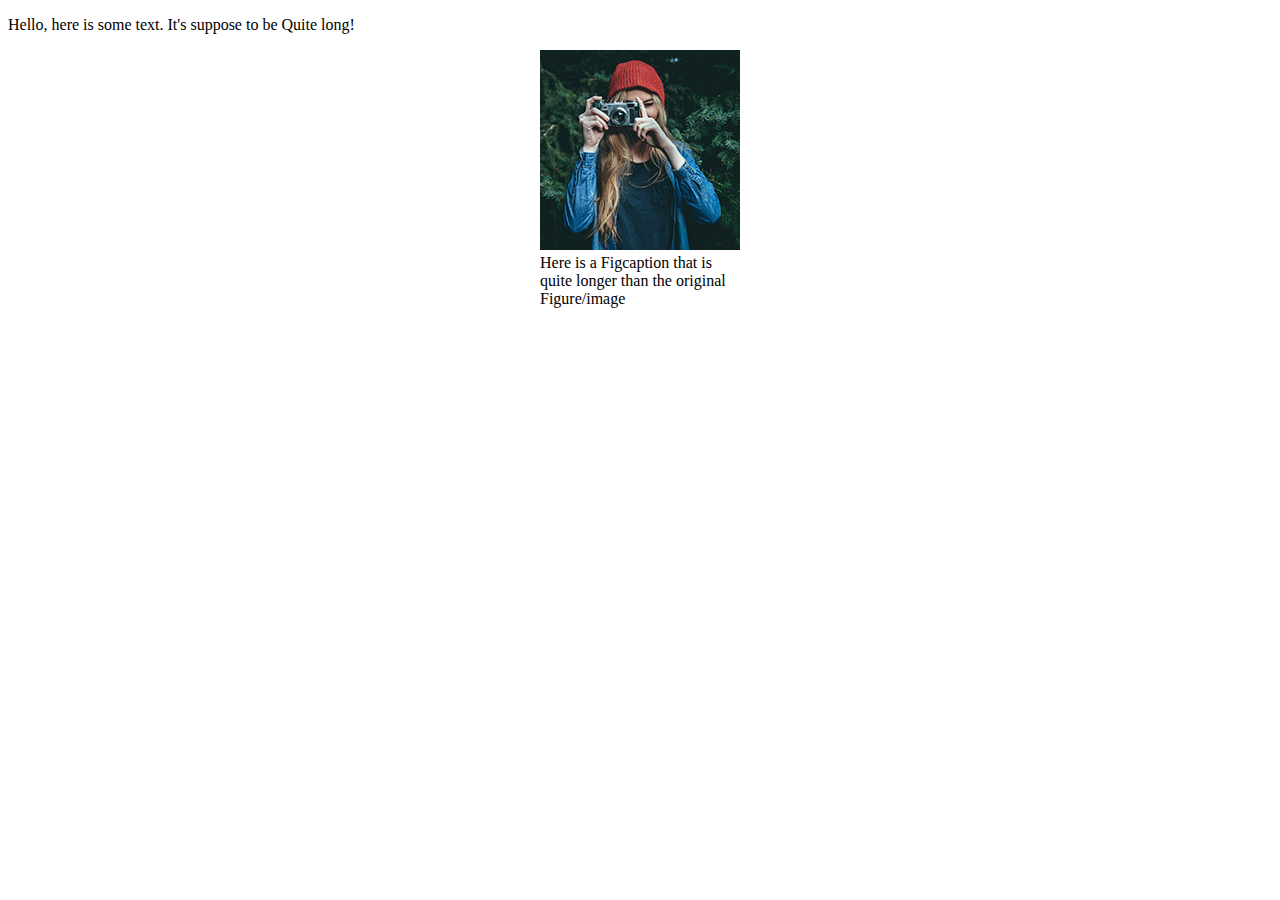
<file: example_snippits/center_image_cap/index.html>
<!DOCTYPE html>
<html>
<head>
	<title>Image Cap</title>
	<link rel="stylesheet" href="style.css">
</head>
<body>
	
	<section>
		<p>Hello, here is some text. It's suppose to be Quite long!</p>
		<figure>
			<img src="pic.jpg" alt="Girl">
			<figcaption>Here is a Figcaption that is quite longer than the original Figure/image</figcaption>
		</figure>
	</section>

</body>
</html>
</file>
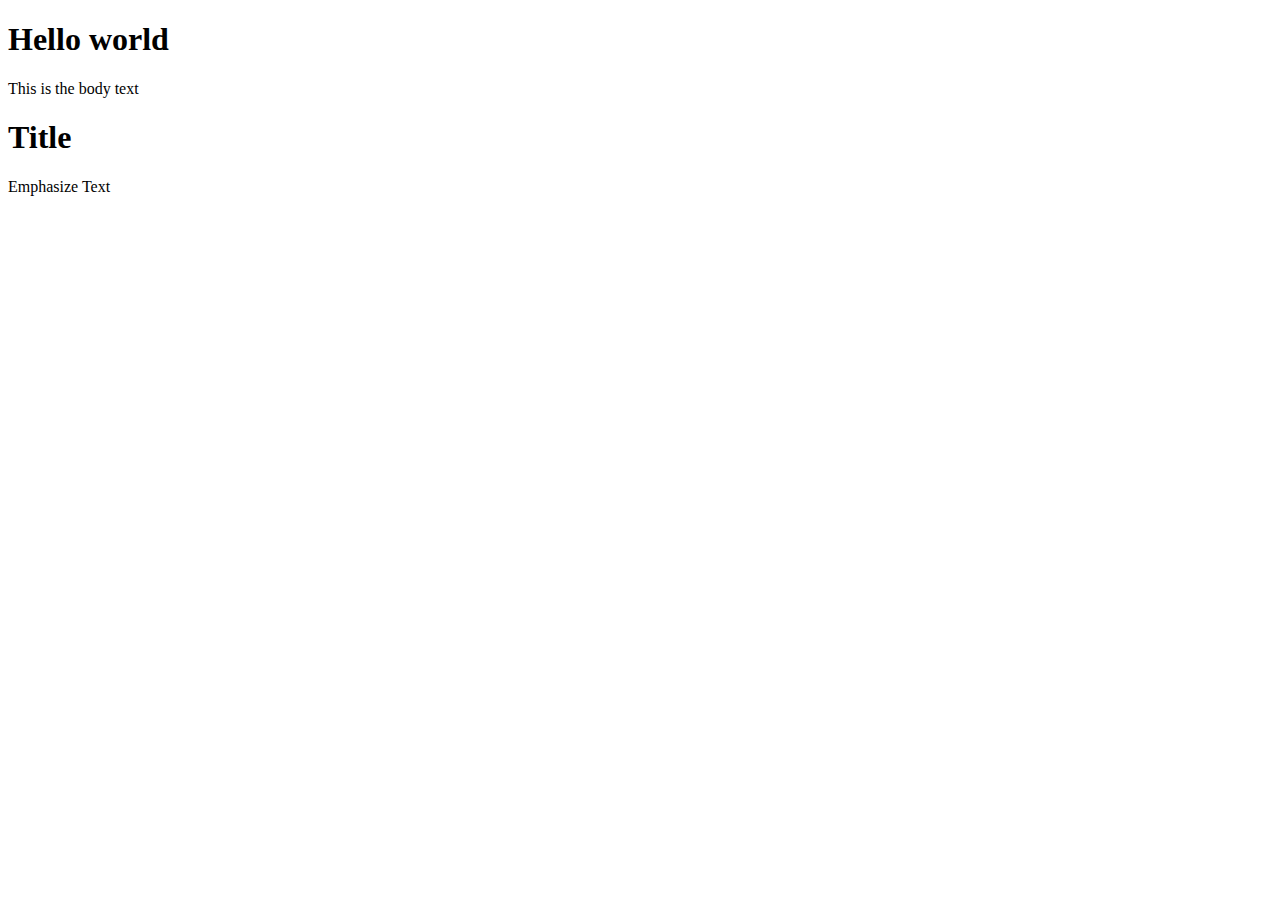
<file: example_snippits/emphasize/index.html>
<!DOCTYPE html>
<html>
<head>
	<title>Emphasize tests</title>
	<link rel="stylesheet" href="./style.css">
</head>
<body>

	<h1>Hello world</h1>
	<p>This is the body text</p>

	<section id="first-box-emphasize">
		<h1>Title</h1>
		<p>Emphasize Text</p>
	</section>

</body>
</html>
</file>
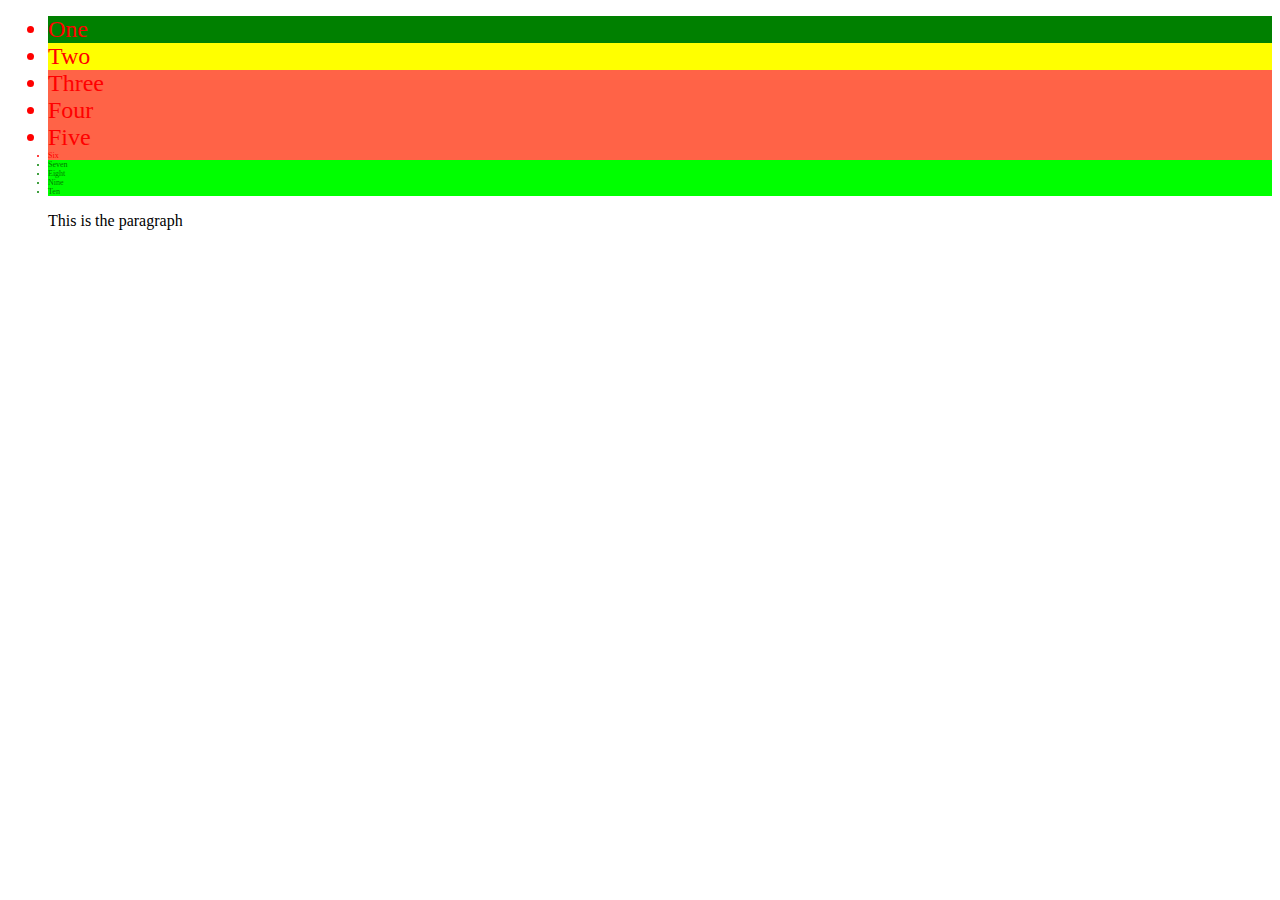
<file: example_snippits/selectoren/index.html>
<!DOCTYPE html>
<html>
<head>
	<title>Selectoren</title>
	<link rel="stylesheet" href="style.css">
</head>
<body>

	<ul>
		<li>One</li>
		<li>Two</li>
		<li>Three</li>
		<li>Four</li>
		<li>Five</li>
		<li>Six</li>
		<li>Seven</li>
		<li>Eight</li>
		<li>Nine</li>
		<li>Ten</li>
		<p>This is the paragraph</p>
	</ul>

</body>
</html>
</file>
<file: stylesheets/stylesheet.css>
* {
  box-sizing: border-box; }

body {
  padding: 0;
  margin: 0;
  font-family: "Open Sans", "Helvetica Neue", Helvetica, Arial, sans-serif;
  font-size: 16px;
  line-height: 1.5;
  color: #606c71; }

a {
  color: #1e6bb8;
  text-decoration: none; }
  a:hover {
    text-decoration: underline; }

.btn {
  display: inline-block;
  margin-bottom: 1rem;
  color: rgba(255, 255, 255, 0.7);
  background-color: rgba(255, 255, 255, 0.08);
  border-color: rgba(255, 255, 255, 0.2);
  border-style: solid;
  border-width: 1px;
  border-radius: 0.3rem;
  transition: color 0.2s, background-color 0.2s, border-color 0.2s; }
  .btn + .btn {
    margin-left: 1rem; }

.btn:hover {
  color: rgba(255, 255, 255, 0.8);
  text-decoration: none;
  background-color: rgba(255, 255, 255, 0.2);
  border-color: rgba(255, 255, 255, 0.3); }

@media screen and (min-width: 64em) {
  .btn {
    padding: 0.75rem 1rem; } }

@media screen and (min-width: 42em) and (max-width: 64em) {
  .btn {
    padding: 0.6rem 0.9rem;
    font-size: 0.9rem; } }

@media screen and (max-width: 42em) {
  .btn {
    display: block;
    width: 100%;
    padding: 0.75rem;
    font-size: 0.9rem; }
    .btn + .btn {
      margin-top: 1rem;
      margin-left: 0; } }

.page-header {
  color: #fff;
  text-align: center;
  background-color: #159957;
  background-image: linear-gradient(120deg, #155799, #159957); }

@media screen and (min-width: 64em) {
  .page-header {
    padding: 5rem 6rem; } }

@media screen and (min-width: 42em) and (max-width: 64em) {
  .page-header {
    padding: 3rem 4rem; } }

@media screen and (max-width: 42em) {
  .page-header {
    padding: 2rem 1rem; } }

.project-name {
  margin-top: 0;
  margin-bottom: 0.1rem; }

@media screen and (min-width: 64em) {
  .project-name {
    font-size: 3.25rem; } }

@media screen and (min-width: 42em) and (max-width: 64em) {
  .project-name {
    font-size: 2.25rem; } }

@media screen and (max-width: 42em) {
  .project-name {
    font-size: 1.75rem; } }

.project-tagline {
  margin-bottom: 2rem;
  font-weight: normal;
  opacity: 0.7; }

@media screen and (min-width: 64em) {
  .project-tagline {
    font-size: 1.25rem; } }

@media screen and (min-width: 42em) and (max-width: 64em) {
  .project-tagline {
    font-size: 1.15rem; } }

@media screen and (max-width: 42em) {
  .project-tagline {
    font-size: 1rem; } }

.main-content :first-child {
  margin-top: 0; }
.main-content img {
  max-width: 100%; }
.main-content h1, .main-content h2, .main-content h3, .main-content h4, .main-content h5, .main-content h6 {
  margin-top: 2rem;
  margin-bottom: 1rem;
  font-weight: normal;
  color: #159957; }
.main-content p {
  margin-bottom: 1em; }
.main-content code {
  padding: 2px 4px;
  font-family: Consolas, "Liberation Mono", Menlo, Courier, monospace;
  font-size: 0.9rem;
  color: #383e41;
  background-color: #f3f6fa;
  border-radius: 0.3rem; }
.main-content pre {
  padding: 0.8rem;
  margin-top: 0;
  margin-bottom: 1rem;
  font: 1rem Consolas, "Liberation Mono", Menlo, Courier, monospace;
  color: #567482;
  word-wrap: normal;
  background-color: #f3f6fa;
  border: solid 1px #dce6f0;
  border-radius: 0.3rem; }
  .main-content pre > code {
    padding: 0;
    margin: 0;
    font-size: 0.9rem;
    color: #567482;
    word-break: normal;
    white-space: pre;
    background: transparent;
    border: 0; }
.main-content .highlight {
  margin-bottom: 1rem; }
  .main-content .highlight pre {
    margin-bottom: 0;
    word-break: normal; }
.main-content .highlight pre, .main-content pre {
  padding: 0.8rem;
  overflow: auto;
  font-size: 0.9rem;
  line-height: 1.45;
  border-radius: 0.3rem; }
.main-content pre code, .main-content pre tt {
  display: inline;
  max-width: initial;
  padding: 0;
  margin: 0;
  overflow: initial;
  line-height: inherit;
  word-wrap: normal;
  background-color: transparent;
  border: 0; }
  .main-content pre code:before, .main-content pre code:after, .main-content pre tt:before, .main-content pre tt:after {
    content: normal; }
.main-content ul, .main-content ol {
  margin-top: 0; }
.main-content blockquote {
  padding: 0 1rem;
  margin-left: 0;
  color: #819198;
  border-left: 0.3rem solid #dce6f0; }
  .main-content blockquote > :first-child {
    margin-top: 0; }
  .main-content blockquote > :last-child {
    margin-bottom: 0; }
.main-content table {
  display: block;
  width: 100%;
  overflow: auto;
  word-break: normal;
  word-break: keep-all; }
  .main-content table th {
    font-weight: bold; }
  .main-content table th, .main-content table td {
    padding: 0.5rem 1rem;
    border: 1px solid #e9ebec; }
.main-content dl {
  padding: 0; }
  .main-content dl dt {
    padding: 0;
    margin-top: 1rem;
    font-size: 1rem;
    font-weight: bold; }
  .main-content dl dd {
    padding: 0;
    margin-bottom: 1rem; }
.main-content hr {
  height: 2px;
  padding: 0;
  margin: 1rem 0;
  background-color: #eff0f1;
  border: 0; }

@media screen and (min-width: 64em) {
  .main-content {
    max-width: 64rem;
    padding: 2rem 6rem;
    margin: 0 auto;
    font-size: 1.1rem; } }

@media screen and (min-width: 42em) and (max-width: 64em) {
  .main-content {
    padding: 2rem 4rem;
    font-size: 1.1rem; } }

@media screen and (max-width: 42em) {
  .main-content {
    padding: 2rem 1rem;
    font-size: 1rem; } }

.site-footer {
  padding-top: 2rem;
  margin-top: 2rem;
  border-top: solid 1px #eff0f1; }

.site-footer-owner {
  display: block;
  font-weight: bold; }

.site-footer-credits {
  color: #819198; }

@media screen and (min-width: 64em) {
  .site-footer {
    font-size: 1rem; } }

@media screen and (min-width: 42em) and (max-width: 64em) {
  .site-footer {
    font-size: 1rem; } }

@media screen and (max-width: 42em) {
  .site-footer {
    font-size: 0.9rem; } }
</file>
<file: stylesheets/github-light.css>
/*
   Copyright 2014 GitHub Inc.

   Licensed under the Apache License, Version 2.0 (the "License");
   you may not use this file except in compliance with the License.
   You may obtain a copy of the License at

       http://www.apache.org/licenses/LICENSE-2.0

   Unless required by applicable law or agreed to in writing, software
   distributed under the License is distributed on an "AS IS" BASIS,
   WITHOUT WARRANTIES OR CONDITIONS OF ANY KIND, either express or implied.
   See the License for the specific language governing permissions and
   limitations under the License.

*/

.pl-c /* comment */ {
  color: #969896;
}

.pl-c1      /* constant, markup.raw, meta.diff.header, meta.module-reference, meta.property-name, support, support.constant, support.variable, variable.other.constant */,
.pl-s .pl-v /* string variable */ {
  color: #0086b3;
}

.pl-e  /* entity */,
.pl-en /* entity.name */ {
  color: #795da3;
}

.pl-s .pl-s1 /* string source */,
.pl-smi      /* storage.modifier.import, storage.modifier.package, storage.type.java, variable.other, variable.parameter.function */ {
  color: #333;
}

.pl-ent /* entity.name.tag */ {
  color: #63a35c;
}

.pl-k /* keyword, storage, storage.type */ {
  color: #a71d5d;
}

.pl-pds              /* punctuation.definition.string, string.regexp.character-class */,
.pl-s                /* string */,
.pl-s .pl-pse .pl-s1 /* string punctuation.section.embedded source */,
.pl-sr               /* string.regexp */,
.pl-sr .pl-cce       /* string.regexp constant.character.escape */,
.pl-sr .pl-sra       /* string.regexp string.regexp.arbitrary-repitition */,
.pl-sr .pl-sre       /* string.regexp source.ruby.embedded */ {
  color: #183691;
}

.pl-v /* variable */ {
  color: #ed6a43;
}

.pl-id /* invalid.deprecated */ {
  color: #b52a1d;
}

.pl-ii /* invalid.illegal */ {
  background-color: #b52a1d;
  color: #f8f8f8;
}

.pl-sr .pl-cce /* string.regexp constant.character.escape */ {
  color: #63a35c;
  font-weight: bold;
}

.pl-ml /* markup.list */ {
  color: #693a17;
}

.pl-mh        /* markup.heading */,
.pl-mh .pl-en /* markup.heading entity.name */,
.pl-ms        /* meta.separator */ {
  color: #1d3e81;
  font-weight: bold;
}

.pl-mq /* markup.quote */ {
  color: #008080;
}

.pl-mi /* markup.italic */ {
  color: #333;
  font-style: italic;
}

.pl-mb /* markup.bold */ {
  color: #333;
  font-weight: bold;
}

.pl-md /* markup.deleted, meta.diff.header.from-file */ {
  background-color: #ffecec;
  color: #bd2c00;
}

.pl-mi1 /* markup.inserted, meta.diff.header.to-file */ {
  background-color: #eaffea;
  color: #55a532;
}

.pl-mdr /* meta.diff.range */ {
  color: #795da3;
  font-weight: bold;
}

.pl-mo /* meta.output */ {
  color: #1d3e81;
}
</file>
<file: grid_test/style.css>
/*main {
	grid-column: 1 / span 2; 
	grid-row: 2; 
	align-self: end;
}*/

section {
	/*width: 10em;*/
	/*min-height: 10em;*/
	background-color: tomato;
	display: flex;
	align-items: center;
	justify-content: center;
	margin: 1em;
}
h1 {
	padding: 3em;
}


/* Google Docs */
main {
	display: grid;
	grid-template-columns: auto minmax(min-content, 1fr); /* 1fr = one fragment || Je kan dus: .3fr & .7fr gebruiken (grid maakt deze layout voor je) */
	grid-template-rows: auto minmax(min-content, 1fr) auto;
	/*grid-template-areas: "title stats"
						 "score board";*/ /* Dit is, waar zet ik welk element visueel */
}

section:nth-child(1) {
	grid-column: 1; /* In welke colom staat dit element */
	grid-row: 1; /* hoeveel rijen neemt dit element in beslag */
}
section:nth-child(2) {
	grid-column: 1;
	grid-row: 3;
}
section:nth-child(3) {
	grid-column: 3;
	grid-row: 3;
}



/*

TERMINOLOGY
Grid Line: Horizontal & Vertical dividing lines
Grid Track: Generic term for row or column
Grid Cell: Smallest area bounded by grid lines
Grid Area: Logical space used to layout one or more grid items
Grid Item: formatting context for its contents - not block!

*/

/*
U can give grid lines names, so you can use it afterwards (think of it like a little mixin/var??)
*/
/* CODE */
body {
	display: grid;
	grid-template-areas: 	"head" "head"
							"nav" "main"
							"foot .    " ;
}
body > header {
	grid-area: head;
	background-color: lime;
}
body > nav {
	grid-area: nav;
	grid-row: 3;
	background-color: lime;
}
body > main {
	grid-area: main;
	background-color: lime;
}
body > footer {
	grid-area: foot;
	background-color: lime;
}

/*

PLACING GRID ITEMS
placed by -> automathic placement algorithm
grid-auto-flow: divines how grid items are placed if thair posistion isn't explicit
order: Overwrites the visual document order
grid-auto-position: can be used to provide a  defualt positioning
Explicid positioning is done via the: grid-row-start / grid-column-start / grid-row-end / grid-column-end properties

*/


/*

Hoe kan een grid eruit zien????
grid is:     1 2 3 4 5 6 7 8 9 
			 a b c a b c a b c

je kan dus zeggen: ik wil van 4 tot 8, of van c tot c (dit kan ook met span c -> een span is alles tussen die ene letter)/

*/


/*

justify-self justify-items
align-self align-items
z-index kan ook

*/
#grid {
	display: grid;
	grid-template-columns: 1fr 1fr; /* fr: Fractional */
	grid-template-rows: 1fr 1fr;
}
</file>
<file: Week 1/css/style.css>
/*

	If you want to use this example, please follow this steps.
	* Use Google Chrome
	* Go to: *chrome://flags/*
	* Set *Enable experimental Web Platform features* on Enable
	* Now u can use this example

*/
/*

Used Colors
hsl(33, 56%, 84%);
hsl(107, 20%, 81%);
hsl(203, 15%, 70%);
hsl(22, 52%, 32%);

*/

/* Ampersand */
@font-face {
    font-family: Ampersand;
    src: local('Baskerville-Italic'), 
    	 local('Garamond Italic'), 
    	 local('Georgia Italic'), 
    	 local('Times New Roman-Italic'), 
    	 local('Cambria-Italic');
    unicode-range: U+26;
}

/* Basics */
* {
	font-family: 'Roboto', 'Helvetica', 'Open Sans', 'Helvetica Neue', 'Arial', sans-serif;
}
body {
	margin: 0;
	padding: 0;
}
h1 {
	font-size: 2.369em;
	font-family: 'Ampersand', 'Roboto', 'Helvetica', 'Open Sans', 'Helvetica Neue', 'Arial', sans-serif;
}
h2 {
	font-size: 1.777em;
	font-weight: 100;
}
h3 {
	font-size: 1.333em;
}
p {
	font-size: 1em;
	padding: 1em;
	margin: 0;
	max-width: 30em;
}
a {
	color: inherit;
	text-decoration: none;
	padding: .5em 1em;
}
button {
	-webkit-transition: .2s;
	transition: .2s;
	border: none;
	padding: .3em .8em;
	font-size: 1em;
	margin-top: 1em;
	background-color: hsl(203, 15%, 80%);
	color: #383838;
	font-weight: 100;
}
button:hover {
	background-color: hsl(203, 15%, 85%);
	box-shadow: .1em .1em .1em hsl(0, 0%, 42%);
	cursor: pointer;
}

h1, h2, h3, p, a, li, button {
	line-height: 1.7;
}

/* LISTS */
ul {
	padding-left: .5em;
}

li {
	list-style-type: none;
	padding: 0;
	margin: .5em 0;
}
li a {
	padding: .3em .8em;
	-webkit-transition: .2s;
	transition: 3s;
	background-color: white;
}
li a:hover {
	box-shadow: .1em .1em .1em hsl(0, 0%, 42%);
	background-color: #f2f2f2;
	cursor: pointer;
}




/* IMAGES */
img {
	max-width: 100%;
	height: auto;
}
figure {
	margin: 1em;
}
figcaption {
	padding: .3em;
	background-color: hsl(107, 20%, 71%);
	font-weight: bold;
}

/* SVG global */
svg {
	width: 1.2em;
	height: 1.2em;
}


/* HEADER */
body > header {
	width: 100%;
	display: -webkit-flex;
	display: -ms-flexbox;
	display: flex;
	-webkit-flex-flow: column wrap;
	    -ms-flex-flow: column wrap;
	        flex-flow: column wrap;
	-webkit-box-align: center;
	-webkit-align-items: center;
	    -ms-flex-align: center;
	        align-items: center;
	background-color: hsl(33, 56%, 84%);
}
body > header h1 {
	text-align: center;
	font-weight: 100;
}
body > header figure {
	max-width: 20em;
}
body > header img {
	border-radius: 50%;
}
body > header nav {
	width: 100%;
	background-color: hsl(33, 56%, 74%);
}
body > header ul {
	padding: 0 2em;
	display: -webkit-flex;
	display: -ms-flexbox;
	display: flex;
	-webkit-flex-flow: row wrap;
	    -ms-flex-flow: row wrap;
	        flex-flow: row wrap;
	-webkit-justify-content: center;
	    -ms-flex-pack: center;
	        justify-content: center;
}
body > header li {
	margin: .5em;
}



/* ARTICLES */
article {
	background-color: hsl(107, 20%, 81%);
	display: -webkit-flex;
	display: -ms-flexbox;
	display: flex;
	-webkit-flex-flow: column wrap;
	    -ms-flex-flow: column wrap;
	        flex-flow: column wrap;
	-webkit-box-align: center;
	-webkit-align-items: center;
	    -ms-flex-align: center;
	        align-items: center;
	padding: 2em 0;
}
article h1,
article h2 {
	text-align: center;
	margin: 0;
	padding: .2em 1em;
}
article p:last-of-type {
	padding-bottom: 2em;
}


/* Specific Articles */

/* Form article */
main article:nth-child(2) {
	background-color: hsl(203, 15%, 70%);
}
/* Photo's article */
main article:nth-child(3) svg {
	display: none;
}
main article:nth-child(3) {
	display: -webkit-flex;
	display: -ms-flexbox;
	display: flex;
	-webkit-flex-flow: row wrap;
	    -ms-flex-flow: row wrap;
	        flex-flow: row wrap;
	-webkit-justify-content: space-around;
	        justify-content: space-around;
}
main article:nth-child(3) header {
	width: 100%;
}
main article:nth-child(3) figure {
	max-width: 30em;
}
main article:nth-child(3) figcaption {
	margin-top: -.3em;
}


/* FORM */
fieldset {
	border: none;
	font-size: 1.333em;
	display: -webkit-flex;
	display: -ms-flexbox;
	display: flex;
	-webkit-flex-flow: column wrap;
	    -ms-flex-flow: column wrap;
	        flex-flow: column wrap;
}
legend {
	padding-bottom: .3em;
	margin-left: -.5em;
	font-weight: bold;
	color: #383838;
}
label {
	padding-bottom: .3em;
}
input:first-of-type {
	margin-bottom: 2em;
}
input:nth-of-type(2) {
	margin-bottom: .8em;
}
input {
	border: none;
	border-bottom: 1px solid black;
	background-color: hsla(203, 15%, 80%, .2);
	padding: .5em;
}
input:focus {
	background-color: hsla(203, 15%, 80%, .8);
	outline: none;
}


/* FOOTER */
footer {
	background-color: hsl(33, 56%, 84%);
	display: -webkit-flex;
	display: -ms-flexbox;
	display: flex;
	-webkit-flex-flow: column wrap;
	    -ms-flex-flow: column wrap;
	        flex-flow: column wrap;
	padding: 2em;
	-webkit-box-align: center;
	-webkit-align-items: center;
	    -ms-flex-align: center;
	        align-items: center;
	-webkit-justify-content: space-around;
	        justify-content: space-around;
}
footer ul {
	display: -webkit-flex;
	display: -ms-flexbox;
	display: flex;
	-webkit-flex-flow: row wrap;
	    -ms-flex-flow: row wrap;
	        flex-flow: row wrap;
	-webkit-box-align: center;
	-webkit-align-items: center;
	    -ms-flex-align: center;
	        align-items: center;
	-webkit-justify-content: space-between;
	    -ms-flex-pack: justify;
	        justify-content: space-between;
}
footer > nav,
footer > ul, 
footer > address {
	max-width: 15em;
	margin: 1em;
}

pre {
	margin: 0;
	padding: 0;
	-moz-tab-size: 0;
	  -o-tab-size: 0;
	     tab-size: 0;
}
address {
	display: -webkit-flex;
	display: -ms-flexbox;
	display: flex;
    -webkit-flex-direction: row;
        -ms-flex-direction: row;
            flex-direction: row;
    -webkit-justify-content: center;
        -ms-flex-pack: center;
            justify-content: center;
}




/* MEDIA QUERIES */
/* NOTE: Because i can't use var's, i wil declair them here, if i would use SASS i would write them inside the code */
@media (min-width: 35.625em) { /* 570px */
	body > header {
		-webkit-flex-direction: row;
		    -ms-flex-direction: row;
		        flex-direction: row;
		-webkit-justify-content: space-between;
		    -ms-flex-pack: justify;
		        justify-content: space-between;
	}
	header figure {
		-webkit-order: -1;
		    -ms-flex-order: -1;
		        order: -1;
	}
	body > header p {
		-webkit-align-self: flex-start;
		    -ms-flex-item-align: start;
		        align-self: flex-start;
	}
	body > header h1 {
		margin-right: 1em;
	}
}

@media (min-width: 45em) { /* 720px */
	body > header p {
		-webkit-align-self: flex-start;
		    -ms-flex-item-align: start;
		        align-self: flex-start;
	}
	body > header h1 {
		margin: 0;
		font-size: 4em;
	}
}
@media (min-width: 51.875em) { /* 830px */
	footer {
		-webkit-flex-direction: row;
		    -ms-flex-direction: row;
		        flex-direction: row;
	}
}


/* Start the usage of CSS GRID LAYOUT */
@media (min-width: 62.500em) { /* 1000px */
	main {
		width: 100%;
		display: -ms-inline-grid;
		display: inline-grid;
		/* create 6 columns */
		-ms-grid-columns: 6fr;
		    grid-template-columns: 6fr;
		/* create 2 rows */
		-ms-grid-rows: 2fr;
		    grid-template-rows: 2fr;
	}
	main > article:nth-child(1) {
		/* start this section at the second column, end on the fourth column */
		grid-column: 2 / 4;
		/* start this section at the first row */
		-ms-grid-row: 1;
		    grid-row: 1; 
	}
	main > article:nth-child(2) {
		grid-column: 4 / 6;
		-ms-grid-row: 1;
		    grid-row: 1;
	}
	main > article:nth-child(3) {
		grid-column: 1 / 6;
		-ms-grid-row: 2;
		    grid-row: 2; 
		margin: 1em 0;
	}
}
</file>
<file: Week 2/css/style.css>
/*

	If you want to use this example, please follow this steps becouse it usages CSS grid layout.
	* Use Google Chrome
	* Go to: *chrome://flags/*
	* Set *Enable experimental Web Platform features* on Enable
	* Now u can use this example

*/
/*

Used Colors
hsl(33, 56%, 84%);
hsl(107, 20%, 81%);
hsl(203, 15%, 70%);
hsl(22, 52%, 32%);

*/

/* 

Ampersand 

*/
@font-face {
    font-family: Ampersand;
    src: local('Baskerville-Italic'), 
    	 local('Garamond Italic'), 
    	 local('Georgia Italic'), 
    	 local('Times New Roman-Italic'), 
    	 local('Cambria-Italic');
    unicode-range: U+26;
}


/* 

Basics

*/
body {
	font-family: 'Roboto', 'Helvetica', 'Open Sans', 'Helvetica Neue', 'Arial', sans-serif;
	margin: 0;
	padding: 0;
	line-height: 1.7;
}
h1 {
	font-size: 2.369em;
	/* Ampassand */
	font-family: 'Ampersand', 'Roboto', 'Helvetica', 'Open Sans', 'Helvetica Neue', 'Arial', sans-serif;
}
h2 {
	font-size: 1.777em;
	font-weight: 100;
}
h3 {
	font-size: 1.333em;
}
p {
	font-size: 1em;
	padding: 1em;
	margin: 0;
	max-width: 30em;
}
a {
	color: inherit;
	text-decoration: none;
	padding: .5em 1em;
	-webkit-transition: .2s;
	        transition: .2s;
	background-color: white;
	box-shadow: .1em .1em .1em hsl(0, 0%, 42%);
}
a:hover {
	box-shadow: 0.25em 0.25em 0.25em hsl(0, 0%, 42%);
	background-color: #f2f2f2;
	cursor: pointer;
}
button {
	-webkit-transition: .2s;
	        transition: .2s;
	border: none;
	padding: .3em .8em;
	font-size: 1em;
	margin-top: 1em;
	background-color: hsl(203, 15%, 80%);
	color: #fff;
	font-weight: 100;
}
button:hover {
	background-color: hsl(203, 15%, 85%);
	box-shadow: .1em .1em .1em hsl(0, 0%, 42%);
	cursor: pointer;
}


/* 

LISTS 

*/
ul {
	padding-left: .5em;
}

li {
	list-style-type: none;
	padding: 0;
	margin: .5em 0;
}
li a {
	padding: .3em .8em;
}


/* 

IMAGES

*/
figure {
	margin: 1em;
	max-width: -webkit-min-content;
	max-width: -moz-min-content;
	max-width: min-content;
	max-width: 25em;
}
img {
	max-width: inherit;
}
figcaption {
	padding: .3em;
	background-color: hsl(107, 20%, 71%);
	font-weight: bold;
}


/* 

SVG

*/
svg {
	width: 1.2em;
	height: 1.2em;
}


/* 

MAIN HEADER 

*/
body > header {
	width: 100%;
	display: -webkit-box;
	display: -webkit-flex;
	display: -ms-flexbox;
	display: flex;
	-webkit-flex-flow: column wrap;
	    -ms-flex-flow: column wrap;
	        flex-flow: column wrap;
	-webkit-box-align: center;
	-webkit-align-items: center;
	    -ms-flex-align: center;
	        align-items: center;
	background-color: hsl(33, 56%, 84%);
}
body > header h1 {
	text-align: center;
	font-weight: 100;
}
body > header figure {
	max-width: 20em;
}
body > header img {
	border-radius: 50%;
}

/* MAIN NAV */
[role="navigation"] {
	width: 100%;
	background-color: hsl(33, 56%, 74%);
}
[role="navigation"] ul {
	padding: 0 2em;
	display: -webkit-box;
	display: -webkit-flex;
	display: -ms-flexbox;
	display: flex;
	-webkit-flex-flow: row wrap;
	    -ms-flex-flow: row wrap;
	        flex-flow: row wrap;
	-webkit-box-pack: center;
	-webkit-justify-content: center;
	    -ms-flex-pack: center;
	        justify-content: center;
}
[role="navigation"] li {
	margin: .5em;
	display: inline-block;
}


/* 

SPESIFIC MENU ELEMENTS 

*/
/* select only the first four list items */
[role="navigation"] li:nth-child(-n+4) a {
}
/* select the lists items after the fourth */
[role="navigation"] li:nth-child(4) ~ li a {
	box-shadow: none;
}
[role="navigation"] li:nth-child(4) ~ li a:hover {
	cursor: not-allowed;
}
[role="navigation"] li:nth-child(4) ~ li {
	display: none;
}


/* 

ARTICLES 

*/


/*
Hey Martijn!
Misschien vind je het leuk om hier naar te kijken:
https://www.youtube.com/watch?v=1OKZOV-iLj4
Hier verteld Harry Roberts hoe je css geparsed wordt, daarbij legt hij uit 
dat het handig is om de minst specefieke selectoren als eerst te benoemen 
en zo steeds specefiekere selctoren te gebruiken.
Misschien is het voor nu niet echt nodig, maar ik vond het zelf wel interessant!
*/


article {
	background-color: hsl(107, 20%, 81%);
	display: -webkit-box;
	display: -webkit-flex;
	display: -ms-flexbox;
	display: flex;
	-webkit-flex-flow: column wrap;
	    -ms-flex-flow: column wrap;
	        flex-flow: column wrap;
	-webkit-box-align: center;
	-webkit-align-items: center;
	    -ms-flex-align: center;
	        align-items: center;
	padding: 2em 0;
}
article h1,
article h2 {
	text-align: center;
	margin: 0;
	padding: .2em 1em;
}
article p:last-of-type {
	padding-bottom: 2em;
}


/* 

Specific Articles 

*/
/* Form article */
main article:nth-child(2) {
	background-color: hsl(203, 15%, 70%);
}
/* Photo's article */
main article:nth-child(3) svg {
	display: none;
}
main article:nth-child(3) {
	-webkit-flex-flow: row wrap;
	    -ms-flex-flow: row wrap;
	        flex-flow: row wrap;
	-webkit-box-pack: center;
	-webkit-justify-content: center;
	    -ms-flex-pack: center;
	        justify-content: center;
}
main article:nth-child(3) header {
	width: 100%;
}
main article:nth-child(3) figcaption {
	margin-top: -.3em;
}


/* 

FORM

*/
fieldset {
	border: none;
	font-size: 1.333em;
	display: -webkit-box;
	display: -webkit-flex;
	display: -ms-flexbox;
	display: flex;
	-webkit-flex-flow: column wrap;
	    -ms-flex-flow: column wrap;
	        flex-flow: column wrap;
}
legend {
	padding-bottom: .3em;
	margin-left: -.5em;
	font-weight: bold;
	color: #383838;
}
label {
	padding-bottom: .3em;
}
input:first-of-type {
	margin-bottom: 2em;
}
input:nth-of-type(2) {
	margin-bottom: .8em;
}
input {
	border: none;
	border-bottom: 1px solid black;
	background-color: hsla(203, 15%, 80%, .2);
	padding: .5em;
}
input:focus {
	background-color: hsla(203, 15%, 80%, .8);
	outline: none;
}


/* 

FOOTER 

*/
footer {
	background-color: hsl(33, 56%, 84%);
	display: -webkit-box;
	display: -webkit-flex;
	display: -ms-flexbox;
	display: flex;
	-webkit-flex-flow: column wrap;
	    -ms-flex-flow: column wrap;
	        flex-flow: column wrap;
	padding: 2em;
	-webkit-box-align: center;
	-webkit-align-items: center;
	    -ms-flex-align: center;
	        align-items: center;
	-webkit-justify-content: space-around;
	    -ms-flex-pack: distribute;
	        justify-content: space-around;
}
footer ul {
	display: -webkit-box;
	display: -webkit-flex;
	display: -ms-flexbox;
	display: flex;
	-webkit-flex-flow: row wrap;
	    -ms-flex-flow: row wrap;
	        flex-flow: row wrap;
	-webkit-box-align: center;
	-webkit-align-items: center;
	    -ms-flex-align: center;
	        align-items: center;
	-webkit-box-pack: justify;
	-webkit-justify-content: space-between;
	    -ms-flex-pack: justify;
	        justify-content: space-between;
}
footer > nav,
footer > ul, 
footer > address {
	max-width: 15em;
	margin: 1em;
}

pre {
	margin: 0;
	padding: 0;
	-moz-tab-size: 0;
	  -o-tab-size: 0;
	     tab-size: 0;
}
address {
	display: -webkit-box;
	display: -webkit-flex;
	display: -ms-flexbox;
	display: flex;
    -webkit-box-orient: horizontal;
    -webkit-box-direction: normal;
    -webkit-flex-direction: row;
        -ms-flex-direction: row;
            flex-direction: row;
    -webkit-box-pack: center;
    -webkit-justify-content: center;
        -ms-flex-pack: center;
            justify-content: center;
}


/* 

ASIDE

*/
aside {
	background-color: rgba(160, 160, 160, 1);
	margin-top: 3em;
	width: 90%;
	max-width: 40em; 
	display: -webkit-box;
	display: -webkit-flex;
	display: -ms-flexbox;
	display: flex;
	-webkit-flex-flow: row wrap;
	    -ms-flex-flow: row wrap;
	        flex-flow: row wrap;
	-webkit-box-pack: center;
	-webkit-justify-content: center;
	    -ms-flex-pack: center;
	        justify-content: center;
	-webkit-box-align: center;
	-webkit-align-items: center;
	    -ms-flex-align: center;
	        align-items: center;

	/* Idea from lea verou */
	position: absolute;
	top: 0%;
	left: 50%;
	-webkit-transform: translateX(-50%);
	    -ms-transform: translateX(-50%);
	        transform: translateX(-50%);
}

/* Aside Header */
aside > header {
	padding-bottom: 2em;
}
aside > header h3,
aside > header a {
	margin-top: auto;
	-webkit-align-self: flex-start;
	    -ms-flex-item-align: start;
	        align-self: flex-start;
}
aside > header h2 {
	margin-bottom: auto;
}

/* Aside Section global */
aside section {
	display: -webkit-box;
	display: -webkit-flex;
	display: -ms-flexbox;
	display: flex;
	-webkit-flex-flow: row wrap;
	    -ms-flex-flow: row wrap;
	        flex-flow: row wrap;
	-webkit-justify-content: space-around;
	    -ms-flex-pack: distribute;
	        justify-content: space-around;
	-webkit-box-align: center;
	-webkit-align-items: center;
	    -ms-flex-align: center;
	        align-items: center;
	width: 100%;
	padding: 0 2em;
	background-color: rgba(180, 180, 180, 1);
	padding-bottom: 2em;
}
aside section header {
	width: 100%;
	text-align: center;
}

/* Aside Section images */
aside section img {
	max-width: 8em;
}
aside section figure {
	max-width: -webkit-min-content;
	max-width: -moz-min-content;
	max-width: min-content;
	margin-bottom: 3em;
}
aside img {
	border-radius: 50%;
}
aside figcaption {
	text-align: center;
	background-color: transparent;
	margin-top: -5.5em;
	color: white;
}

/* Aside links */
aside > a {
	background-color: hsl(7, 50%, 50%);
}
aside header a {
	background-color: hsl(107, 20%, 81%);
}
aside a {
	margin: 1em 0;
}

/* 

Aside Section images Color Overlay 

*/
aside section figure:nth-of-type(1) img {
	-webkit-filter: brightness(3);
}
aside section figure:nth-of-type(2) img {
	-webkit-filter: saturate(3);
}
aside section figure:nth-of-type(3) img {
	-webkit-filter: sepia();
}
aside section figure:nth-of-type(4) img {
	-webkit-filter: hue-rotate(120deg);
}
aside section figure:nth-of-type(5) img {
	-webkit-filter: invert(.9);
}

aside section figure:hover img {
	-webkit-filter: none;
	cursor: pointer;
}


/*

TARGETS

*/
/* TARGET One: upload your picture */
#profile-picture {
	display: none;
}
#profile-picture:target {
	display: -webkit-box;
	display: -webkit-flex;
	display: -ms-flexbox;
	display: flex;
	box-shadow: 0 0 0 50vmax rgba(0,0,0, .5);
}

/* TARGET Two: overlay pictures */
#profile-picture section {
	max-height: 2em;
	overflow: hidden;
}
#imgage-overlay:target #profile-picture {
	display: -webkit-box;
	display: -webkit-flex;
	display: -ms-flexbox;
	display: flex;
	box-shadow: 0 0 0 50vmax rgba(0,0,0, .5);
}
#imgage-overlay:target #profile-picture section {
	-webkit-transition: 0.3s ease;
	        transition: 0.3s ease;
	max-height: 40em;
}
#imgage-overlay:target aside > a {
	background-color: hsl(107, 20%, 81%);
}


/* 

MEDIA QUERIES 

*/
@media (min-width: 35.625em) { /* 570px */
	body > header {
		-webkit-box-orient: horizontal;
		-webkit-box-direction: normal;
		-webkit-flex-direction: row;
		    -ms-flex-direction: row;
		        flex-direction: row;
		-webkit-box-pack: justify;
		-webkit-justify-content: space-between;
		    -ms-flex-pack: justify;
		        justify-content: space-between;
	}
	header figure {
		-webkit-box-ordinal-group: 0;
		-webkit-order: -1;
		    -ms-flex-order: -1;
		        order: -1;
	}
	body > header p {
		-webkit-align-self: flex-start;
		    -ms-flex-item-align: start;
		        align-self: flex-start;
	}
	body > header h1 {
		margin-right: 1em;
	}
}

@media (min-width: 45em) { /* 720px */
	body > header p {
		-webkit-align-self: flex-start;
		    -ms-flex-item-align: start;
		        align-self: flex-start;
	}
	body > header h1 {
		margin: 0;
		font-size: 4em;
	}
	aside > header {
		padding-bottom: 2em;
	}
}
@media (min-width: 51.875em) { /* 830px */
	footer {
		-webkit-box-orient: horizontal;
		-webkit-box-direction: normal;
		-webkit-flex-direction: row;
		    -ms-flex-direction: row;
		        flex-direction: row;
	}
}


/* Start the usage of CSS GRID LAYOUT */
@media (min-width: 62.500em) { /* 1000px */
	main {
		width: 100%;
		display: inline-grid;
		/* create 6 columns */
		grid-template-columns: 6fr;
		/* create 2 rows */
		grid-template-rows: 2fr;
	}
	main > article:nth-child(1) {
		/* start this section at the second column, end on the fourth column */
		grid-column: 2 / 4;
		/* start this section at the first row */
		grid-row: 1; 
	}
	main > article:nth-child(2) {
		grid-column: 4 / 6;
		grid-row: 1;
	}
	main > article:nth-child(3) {
		grid-column: 1 / 6;
		grid-row: 2; 
		margin: 1em 0;
	}
	[role="navigation"] li:nth-child(8) ~ li {
		display: inline-block;
	}
}
@media (min-width: 80em) { /* 1280px */
	[role="navigation"] li {
			display: inline-block;
	}
}
</file>
<file: example_snippits/center_image_cap/style.css>
/* Syntax */
/*

min-content: This keyword gives us the width of the largest unbreakable element inside the box.

*/

figure {
	margin: auto;
	max-width: 300px; /* Fallback for older browser */
	max-width: min-content; /* Official width of the img = the min-content */
}
img {
	max-width: inherit; /* Issent Nessesary */
}
</file>
<file: example_snippits/emphasize/style.css>
/* Background-color */
/*#first-box-emphasize::after {
	background: rgba(0, 0, 0, .5);
	content: "";
	display: inline-block;
	position: fixed;
	top: 0;
	left: 0;
	width: 100vmax;
	height: 100vmax;
}
#first-box-emphasize {
	z-index: 100;
	background-color: white;
	display: block;
	position: fixed;
    top: 50vh;
    left: 50vw;
}*/

/* box-shadow */
/*#first-box-emphasize {
	z-index: 100;
	background-color: white;
	display: block;
	position: fixed;
	padding: 1em;
    top: 50vh;
    left: 50vw;
    box-shadow: 0 0 0 50vmax rgba(0,0,0, .5);
}*/
</file>
<file: example_snippits/selectoren/style.css>
/* >! 6 */
li:nth-child(n+6) {
	color: green;
}

/* < 6 */
li:nth-last-child(n+6) {
	color: red;
}

/* Na het 6de element */
li:nth-child(n+6) ~ li {
	background-color: lime;
}
/* Na het 1ste element */
li ~ li {
	background-color: tomato;
}
/* Aleen het tweede element */
li:first-child + li {
	background-color: yellow;
}
/* Het eerste element */
li:first-of-type {
	background-color: green;
}

/* --> */
li:nth-last-child(n+6) {
	font-size: 150%;
}

/* <-- */
li:nth-last-child(-n+6) {
	font-size: 50%;
}

li:nth-child {
	transform: rotate(30deg);
}
li:last-of-type {
	/*transform: rotate(-30deg);	*/
}
</file>
